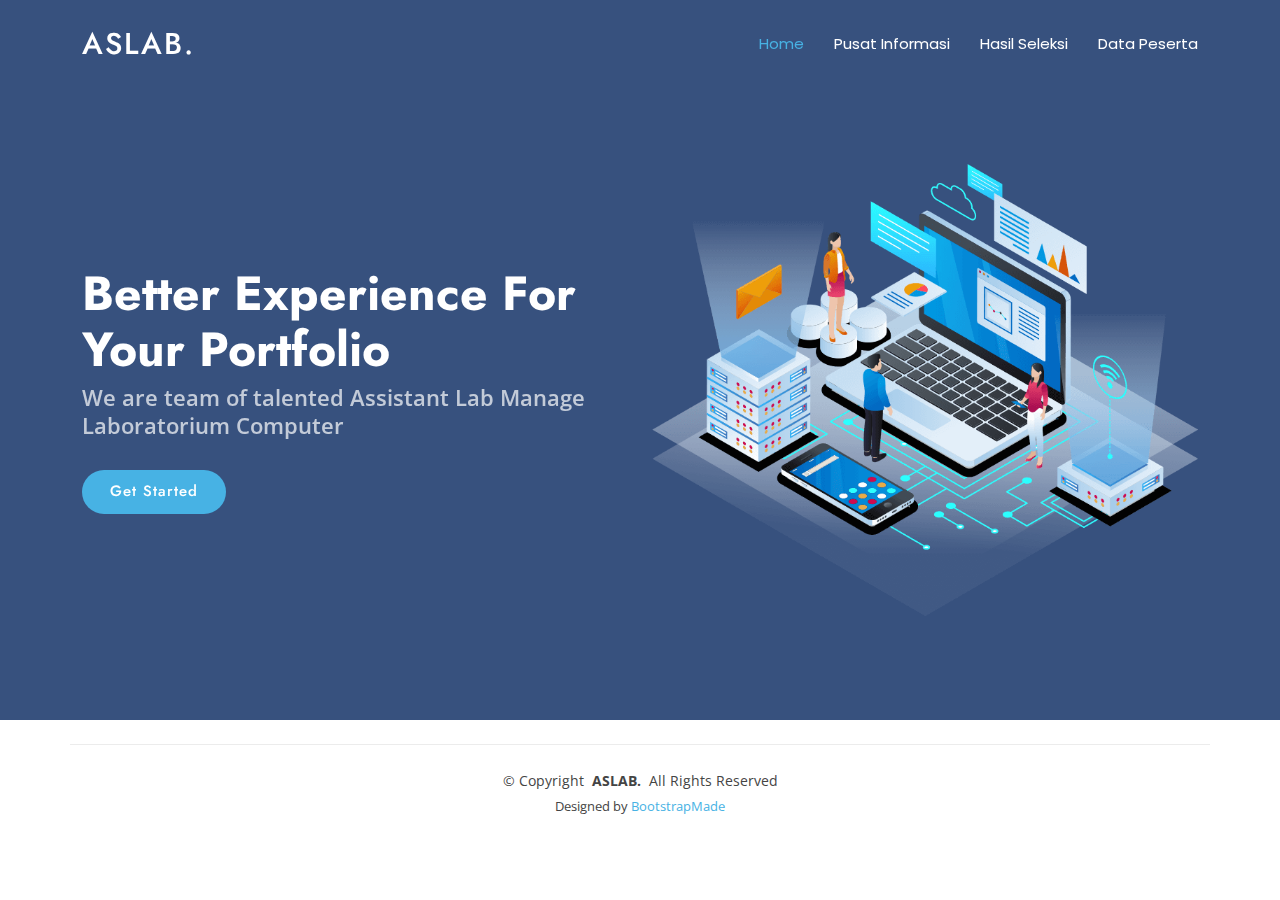
<file: index.html>
<!DOCTYPE html>
<html lang="en">

<head>
  <meta charset="utf-8">
  <meta content="width=device-width, initial-scale=1.0" name="viewport">
  <title>Home</title>
  <meta name="description" content="">
  <meta name="keywords" content="">

  <!-- Favicons -->
  <link href="assets/img/favicon.png" rel="icon">
  <link href="assets/img/apple-touch-icon.png" rel="apple-touch-icon">

  <!-- Fonts -->
  <link href="https://fonts.googleapis.com" rel="preconnect">
  <link href="https://fonts.gstatic.com" rel="preconnect" crossorigin>
  <link href="https://fonts.googleapis.com/css2?family=Open+Sans:ital,wght@0,300;0,400;0,500;0,600;0,700;0,800;1,300;1,400;1,500;1,600;1,700;1,800&family=Poppins:ital,wght@0,100;0,200;0,300;0,400;0,500;0,600;0,700;0,800;0,900;1,100;1,200;1,300;1,400;1,500;1,600;1,700;1,800;1,900&family=Jost:ital,wght@0,100;0,200;0,300;0,400;0,500;0,600;0,700;0,800;0,900;1,100;1,200;1,300;1,400;1,500;1,600;1,700;1,800;1,900&display=swap" rel="stylesheet">

  <!-- Vendor CSS Files -->
  <link href="assets/vendor/bootstrap/css/bootstrap.min.css" rel="stylesheet">
  <link href="assets/vendor/bootstrap-icons/bootstrap-icons.css" rel="stylesheet">
  <link href="assets/vendor/aos/aos.css" rel="stylesheet">
  <link href="assets/vendor/glightbox/css/glightbox.min.css" rel="stylesheet">
  <link href="assets/vendor/swiper/swiper-bundle.min.css" rel="stylesheet">

  <!-- Main CSS File -->
  <link href="assets/css/main.css" rel="stylesheet">

  <!-- =======================================================
  * Template Name: Arsha
  * Template URL: https://bootstrapmade.com/arsha-free-bootstrap-html-template-corporate/
  * Updated: Feb 22 2025 with Bootstrap v5.3.3
  * Author: BootstrapMade.com
  * License: https://bootstrapmade.com/license/
  ======================================================== -->
</head>

<body class="index-page">

  <header id="header" class="header d-flex align-items-center fixed-top">
    <div class="container-fluid container-xl position-relative d-flex align-items-center">

      <a href="index.html" class="logo d-flex align-items-center me-auto">
        <!-- Uncomment the line below if you also wish to use an image logo -->
        <!-- <img src="assets/img/logo.webp" alt=""> -->
        <h1 class="sitename">ASLAB.</h1>
      </a>

      <nav id="navmenu" class="navmenu">
        <ul>
          <li><a href="index.html" class="active">Home</a></li>
          <li><a href="pusat-informasi.html">Pusat Informasi</a></li>
          <li><a href="ranking.html">Hasil Seleksi</a></li>
          <li><a href="data.html">Data Peserta</a></li>

        </ul>
        <i class="mobile-nav-toggle d-xl-none bi bi-list"></i>
      </nav>

    </div>
  </header>

  <main class="main">

    <!-- Hero Section -->
    <section id="hero" class="hero section dark-background">

      <div class="container">
        <div class="row gy-4">
          <div class="col-lg-6 order-2 order-lg-1 d-flex flex-column justify-content-center" data-aos="zoom-out">
            <h1>Better Experience For Your Portfolio</h1>
            <p>We are team of talented Assistant Lab Manage Laboratorium Computer</p>
            <div class="d-flex">
              <a href="pusat-informasi.html" class="btn-get-started">Get Started</a>
              <a href="https://www.youtube.com/watch?v=Y7f98aduVJ8" class="glightbox btn-watch-video d-flex align-items-center"></a>
            </div>
          </div>
          <div class="col-lg-6 order-1 order-lg-2 hero-img" data-aos="zoom-out" data-aos-delay="200">
            <img src="assets/img/hero-img.png" class="img-fluid animated" alt="">
          </div>
        </div>
      </div>

    </section><!-- /Hero Section -->

    </section><!-- /Clients Section -->



          <div class="swiper-pagination"></div>
        </div>

      </div>
    </main>

  <footer id="footer" class="footer">

    <div class="container copyright text-center mt-4">
      <p>© <span>Copyright</span> <strong class="px-1 sitename">ASLAB.</strong> <span>All Rights Reserved</span></p>
      <div class="credits">
        <!-- All the links in the footer should remain intact. -->
        <!-- You can delete the links only if you've purchased the pro version. -->
        <!-- Licensing information: https://bootstrapmade.com/license/ -->
        <!-- Purchase the pro version with working PHP/AJAX contact form: [buy-url] -->
        Designed by <a href="https://bootstrapmade.com/">BootstrapMade</a>
      </div>
    </div>

  </footer>

  <!-- Scroll Top -->
  <a href="#" id="scroll-top" class="scroll-top d-flex align-items-center justify-content-center"><i class="bi bi-arrow-up-short"></i></a>

  <!-- Preloader -->
  <div id="preloader"></div>

  <!-- Vendor JS Files -->
  <script src="assets/vendor/bootstrap/js/bootstrap.bundle.min.js"></script>
  <script src="assets/vendor/php-email-form/validate.js"></script>
  <script src="assets/vendor/aos/aos.js"></script>
  <script src="assets/vendor/glightbox/js/glightbox.min.js"></script>
  <script src="assets/vendor/swiper/swiper-bundle.min.js"></script>
  <script src="assets/vendor/waypoints/noframework.waypoints.js"></script>
  <script src="assets/vendor/imagesloaded/imagesloaded.pkgd.min.js"></script>
  <script src="assets/vendor/isotope-layout/isotope.pkgd.min.js"></script>

  <!-- Main JS File -->
  <script src="assets/js/main.js"></script>

</body>

</html>
</file>
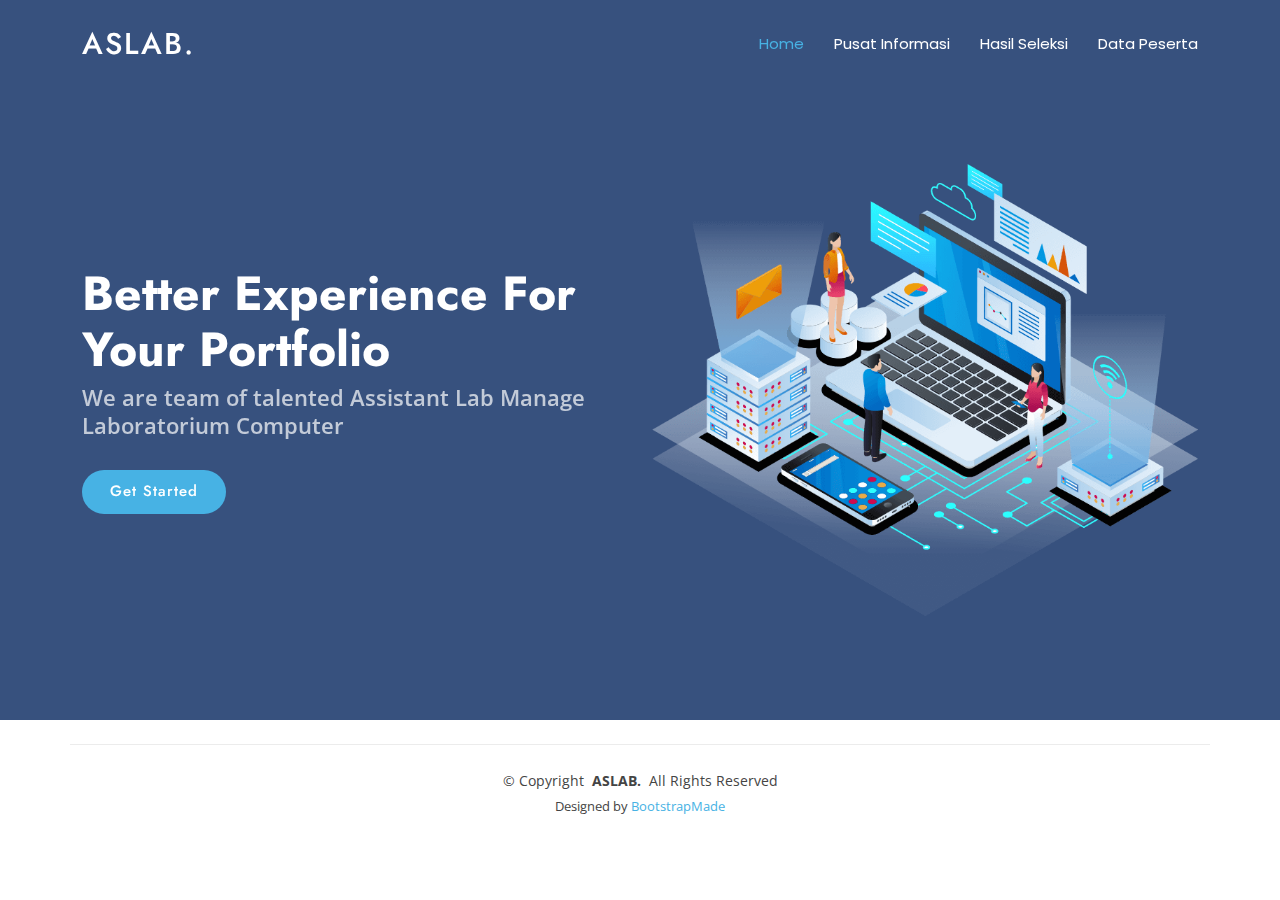
<file: landing-page.html>
<!DOCTYPE html>
<html lang="en">

<head>
  <meta charset="utf-8">
  <meta content="width=device-width, initial-scale=1.0" name="viewport">
  <title>rekrutmen-aslab</title>
  <meta name="description" content="">
  <meta name="keywords" content="">

  <!-- Favicons -->
  <link href="assets/img/favicon.png" rel="icon">
  <link href="assets/img/apple-touch-icon.png" rel="apple-touch-icon">

  <!-- Fonts -->
  <link href="https://fonts.googleapis.com" rel="preconnect">
  <link href="https://fonts.gstatic.com" rel="preconnect" crossorigin>
  <link href="https://fonts.googleapis.com/css2?family=Open+Sans:ital,wght@0,300;0,400;0,500;0,600;0,700;0,800;1,300;1,400;1,500;1,600;1,700;1,800&family=Poppins:ital,wght@0,100;0,200;0,300;0,400;0,500;0,600;0,700;0,800;0,900;1,100;1,200;1,300;1,400;1,500;1,600;1,700;1,800;1,900&family=Jost:ital,wght@0,100;0,200;0,300;0,400;0,500;0,600;0,700;0,800;0,900;1,100;1,200;1,300;1,400;1,500;1,600;1,700;1,800;1,900&display=swap" rel="stylesheet">

  <!-- Vendor CSS Files -->
  <link href="assets/vendor/bootstrap/css/bootstrap.min.css" rel="stylesheet">
  <link href="assets/vendor/bootstrap-icons/bootstrap-icons.css" rel="stylesheet">
  <link href="assets/vendor/aos/aos.css" rel="stylesheet">
  <link href="assets/vendor/glightbox/css/glightbox.min.css" rel="stylesheet">
  <link href="assets/vendor/swiper/swiper-bundle.min.css" rel="stylesheet">

  <!-- Main CSS File -->
  <link href="assets/css/main.css" rel="stylesheet">

  <!-- =======================================================
  * Template Name: Arsha
  * Template URL: https://bootstrapmade.com/arsha-free-bootstrap-html-template-corporate/
  * Updated: Feb 22 2025 with Bootstrap v5.3.3
  * Author: BootstrapMade.com
  * License: https://bootstrapmade.com/license/
  ======================================================== -->
</head>

<body class="index-page">

  <header id="header" class="header d-flex align-items-center fixed-top">
    <div class="container-fluid container-xl position-relative d-flex align-items-center">

      <a href="index.html" class="logo d-flex align-items-center me-auto">
        <!-- Uncomment the line below if you also wish to use an image logo -->
        <!-- <img src="assets/img/logo.webp" alt=""> -->
        <h1 class="sitename">ASLAB.</h1>
      </a>

      <nav id="navmenu" class="navmenu">
        <ul>
          <li><a href="#hero" class="active">Home</a></li>
          <li><a href="pusat-informasi.html">Pusat Informasi</a></li>
          <li><a href="ranking.html">Hasil Seleksi</a></li>
          <li><a href="data.html">Data Peserta</a></li>

        </ul>
        <i class="mobile-nav-toggle d-xl-none bi bi-list"></i>
      </nav>

    </div>
  </header>

  <main class="main">

    <!-- Hero Section -->
    <section id="hero" class="hero section dark-background">

      <div class="container">
        <div class="row gy-4">
          <div class="col-lg-6 order-2 order-lg-1 d-flex flex-column justify-content-center" data-aos="zoom-out">
            <h1>Better Experience For Your Portfolio</h1>
            <p>We are team of talented Assistant Lab Manage Laboratorium Computer</p>
            <div class="d-flex">
              <a href="pusat-informasi.html" class="btn-get-started">Get Started</a>
              <a href="https://www.youtube.com/watch?v=Y7f98aduVJ8" class="glightbox btn-watch-video d-flex align-items-center"></a>
            </div>
          </div>
          <div class="col-lg-6 order-1 order-lg-2 hero-img" data-aos="zoom-out" data-aos-delay="200">
            <img src="assets/img/hero-img.png" class="img-fluid animated" alt="">
          </div>
        </div>
      </div>

    </section><!-- /Hero Section -->

    </section><!-- /Clients Section -->



          <div class="swiper-pagination"></div>
        </div>

      </div>
    </main>

  <footer id="footer" class="footer">

    <div class="container copyright text-center mt-4">
      <p>© <span>Copyright</span> <strong class="px-1 sitename">ASLAB.</strong> <span>All Rights Reserved</span></p>
      <div class="credits">
        <!-- All the links in the footer should remain intact. -->
        <!-- You can delete the links only if you've purchased the pro version. -->
        <!-- Licensing information: https://bootstrapmade.com/license/ -->
        <!-- Purchase the pro version with working PHP/AJAX contact form: [buy-url] -->
        Designed by <a href="https://bootstrapmade.com/">BootstrapMade</a>
      </div>
    </div>

  </footer>

  <!-- Scroll Top -->
  <a href="#" id="scroll-top" class="scroll-top d-flex align-items-center justify-content-center"><i class="bi bi-arrow-up-short"></i></a>

  <!-- Preloader -->
  <div id="preloader"></div>

  <!-- Vendor JS Files -->
  <script src="assets/vendor/bootstrap/js/bootstrap.bundle.min.js"></script>
  <script src="assets/vendor/php-email-form/validate.js"></script>
  <script src="assets/vendor/aos/aos.js"></script>
  <script src="assets/vendor/glightbox/js/glightbox.min.js"></script>
  <script src="assets/vendor/swiper/swiper-bundle.min.js"></script>
  <script src="assets/vendor/waypoints/noframework.waypoints.js"></script>
  <script src="assets/vendor/imagesloaded/imagesloaded.pkgd.min.js"></script>
  <script src="assets/vendor/isotope-layout/isotope.pkgd.min.js"></script>

  <!-- Main JS File -->
  <script src="assets/js/main.js"></script>

</body>

</html>
</file>
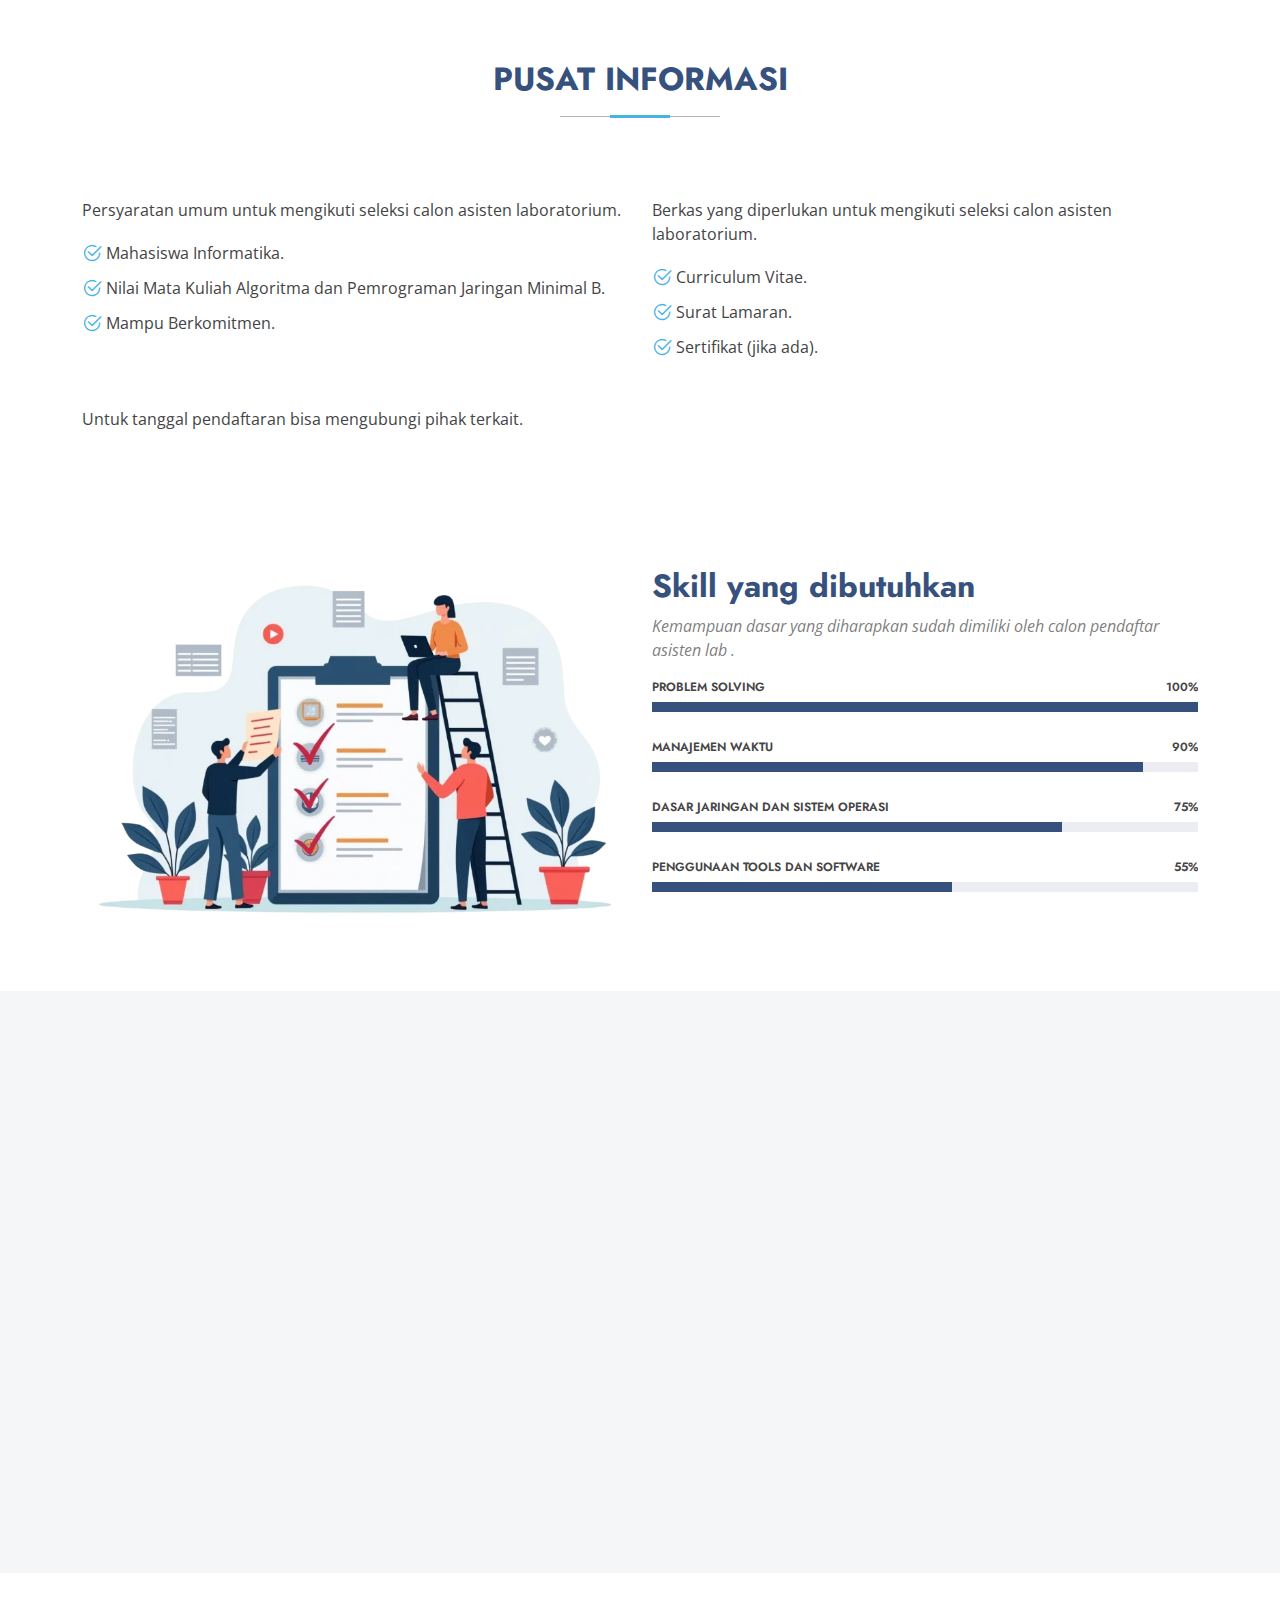
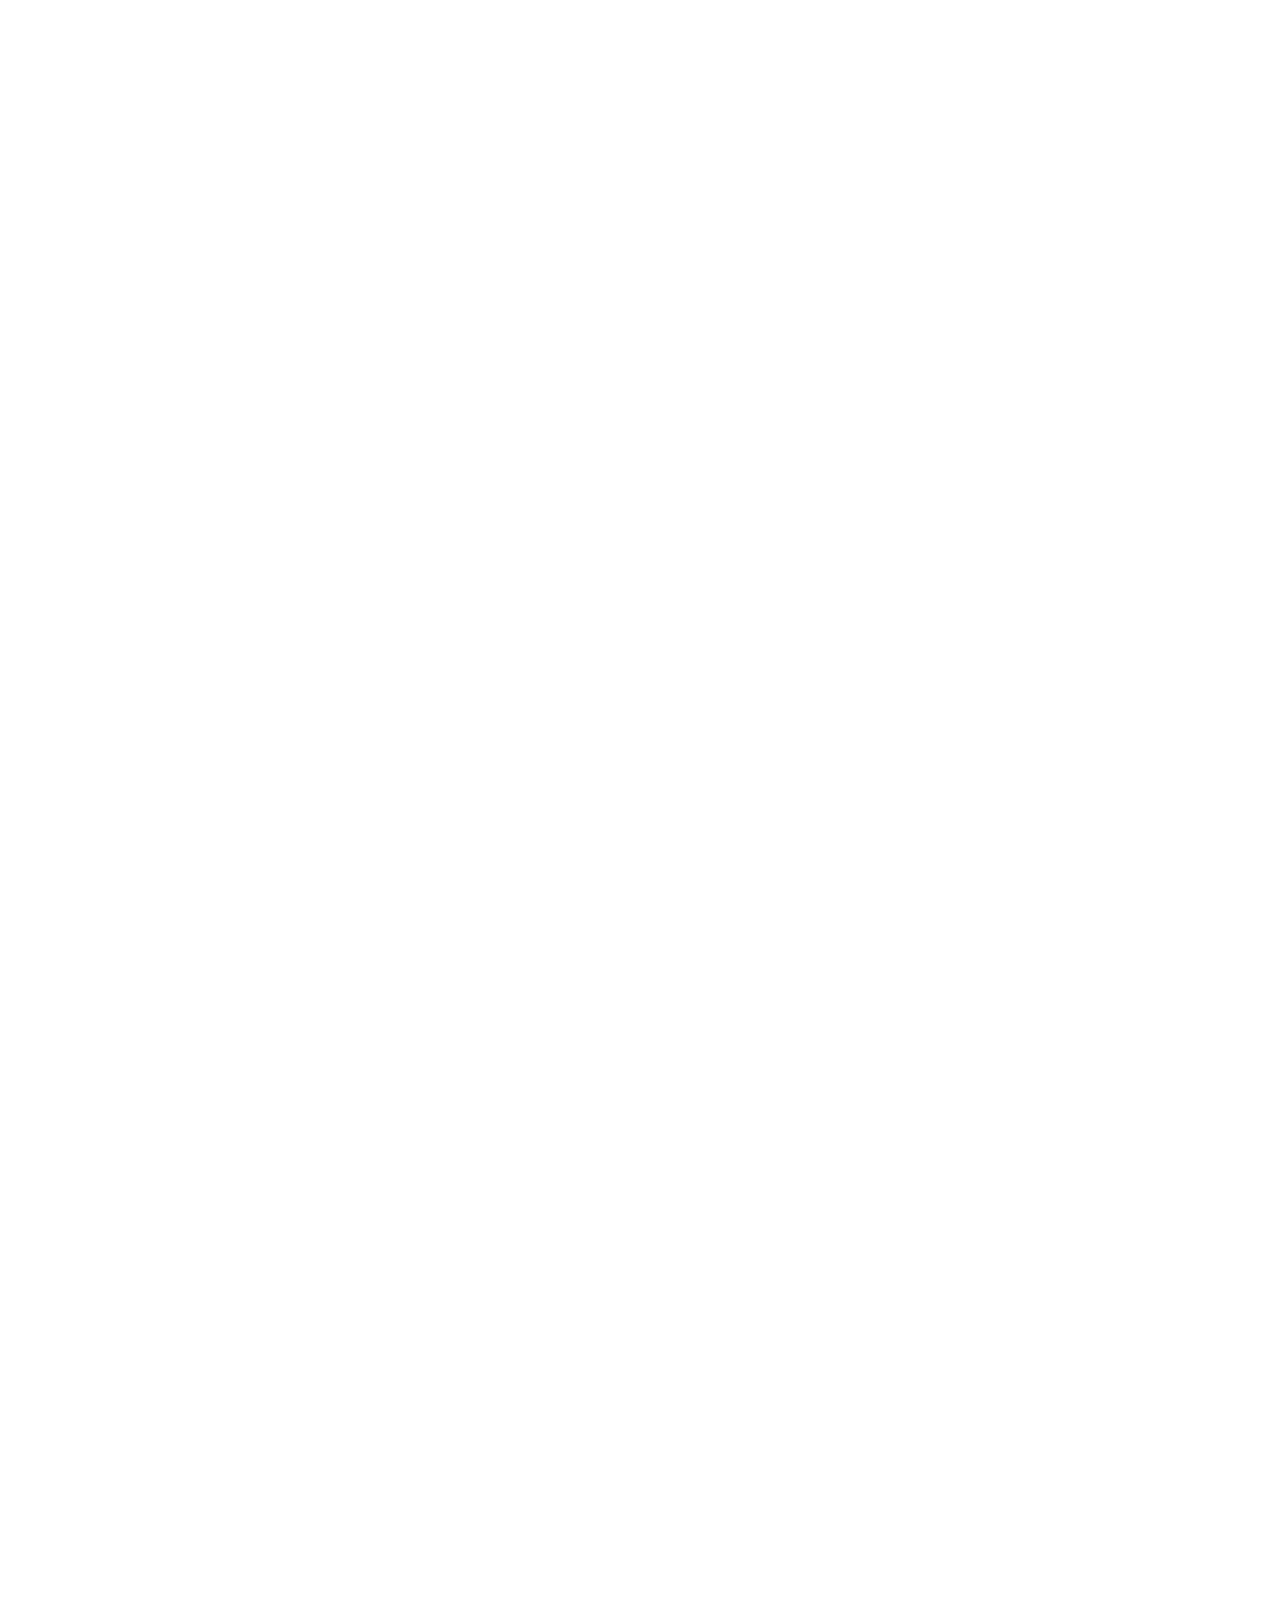
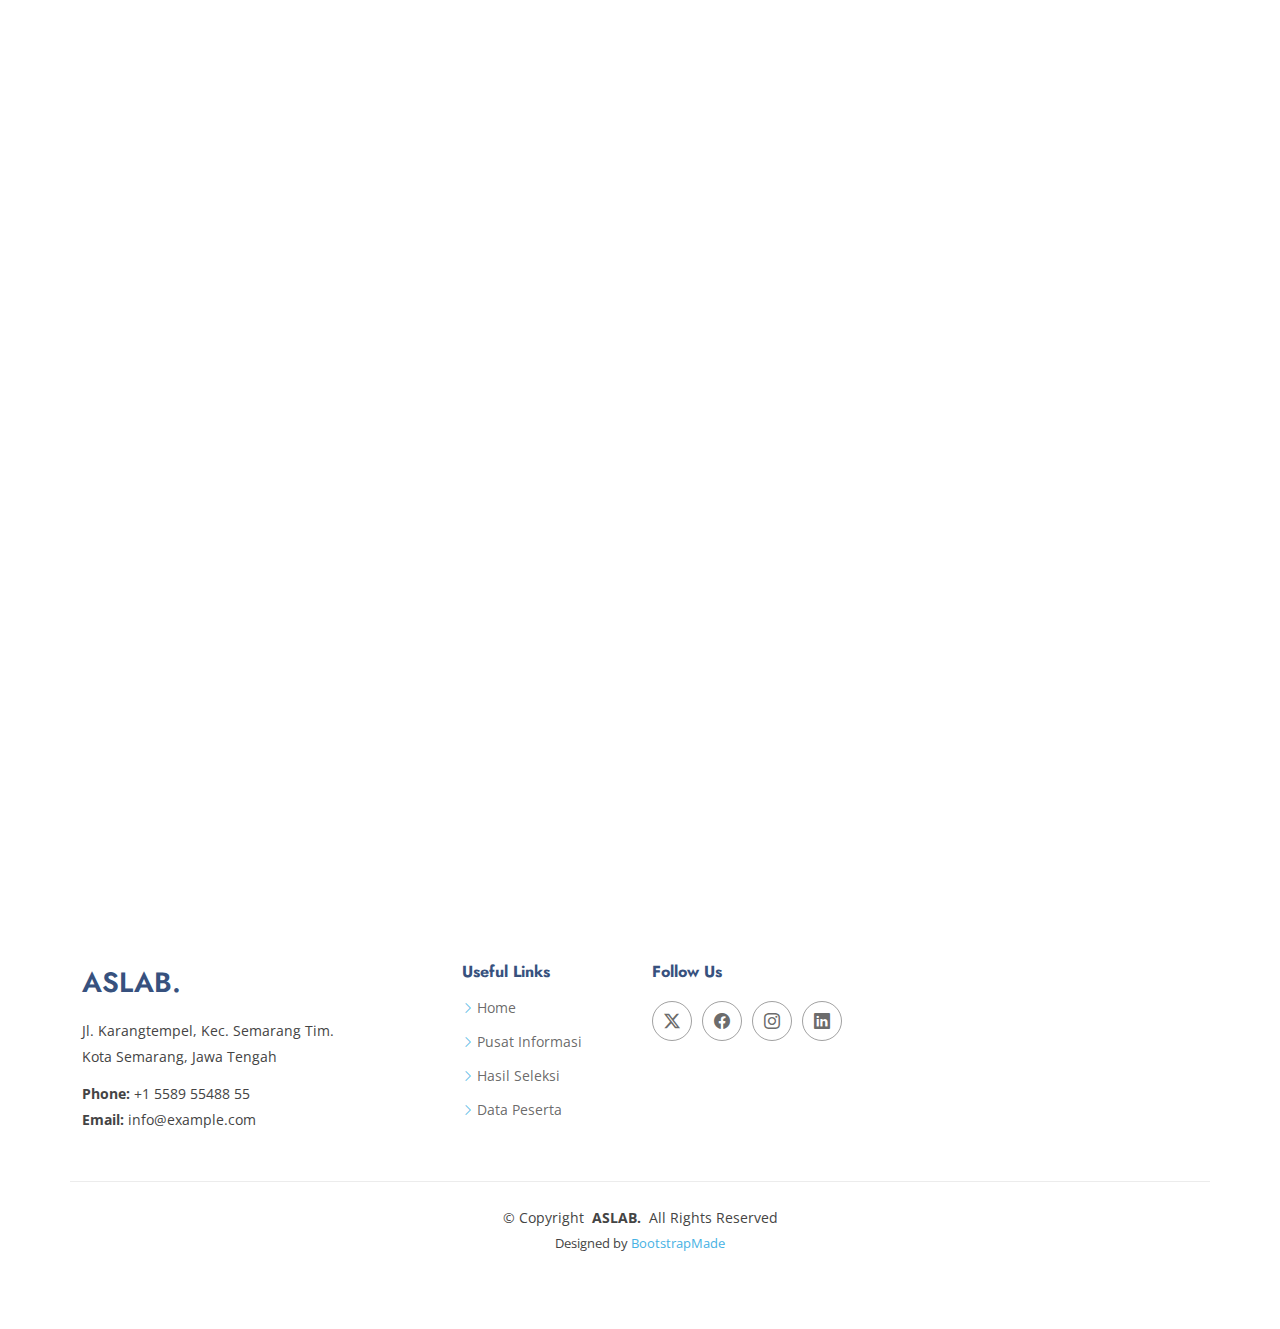
<file: pusat-informasi.html>
<!DOCTYPE html>
<html lang="en">

<head>
  <meta charset="utf-8">
  <meta content="width=device-width, initial-scale=1.0" name="viewport">
  <title>pusat-informasi-rekrutmen-aslab</title>
  <meta name="description" content="">
  <meta name="keywords" content="">

  <!-- Favicons -->
  <link href="assets/img/favicon.png" rel="icon">
  <link href="assets/img/apple-touch-icon.png" rel="apple-touch-icon">

  <!-- Fonts -->
  <link href="https://fonts.googleapis.com" rel="preconnect">
  <link href="https://fonts.gstatic.com" rel="preconnect" crossorigin>
  <link href="https://fonts.googleapis.com/css2?family=Open+Sans:ital,wght@0,300;0,400;0,500;0,600;0,700;0,800;1,300;1,400;1,500;1,600;1,700;1,800&family=Poppins:ital,wght@0,100;0,200;0,300;0,400;0,500;0,600;0,700;0,800;0,900;1,100;1,200;1,300;1,400;1,500;1,600;1,700;1,800;1,900&family=Jost:ital,wght@0,100;0,200;0,300;0,400;0,500;0,600;0,700;0,800;0,900;1,100;1,200;1,300;1,400;1,500;1,600;1,700;1,800;1,900&display=swap" rel="stylesheet">

  <!-- Vendor CSS Files -->
  <link href="assets/vendor/bootstrap/css/bootstrap.min.css" rel="stylesheet">
  <link href="assets/vendor/bootstrap-icons/bootstrap-icons.css" rel="stylesheet">
  <link href="assets/vendor/aos/aos.css" rel="stylesheet">
  <link href="assets/vendor/glightbox/css/glightbox.min.css" rel="stylesheet">
  <link href="assets/vendor/swiper/swiper-bundle.min.css" rel="stylesheet">

  <!-- Main CSS File -->
  <link href="assets/css/main.css" rel="stylesheet">

  <!-- =======================================================
  * Template Name: Arsha
  * Template URL: https://bootstrapmade.com/arsha-free-bootstrap-html-template-corporate/
  * Updated: Feb 22 2025 with Bootstrap v5.3.3
  * Author: BootstrapMade.com
  * License: https://bootstrapmade.com/license/
  ======================================================== -->
</head>

<body class="index-page">

  <header id="header" class="header d-flex align-items-center fixed-top">
    <div class="container-fluid container-xl position-relative d-flex align-items-center">

      <a href="index.html" class="logo d-flex align-items-center me-auto">
        <!-- Uncomment the line below if you also wish to use an image logo -->
        <!-- <img src="assets/img/logo.webp" alt=""> -->
        <h1 class="sitename">ASLAB.</h1>
      </a>

      <nav id="navmenu" class="navmenu">
        <ul>
          <li><a href="landing-page.html">Home</a></li>
          <li><a href="pusat-informasi.html">Pusat Informasi</a></li>
          <li><a href="ranking.html">Hasil Seleksi</a></li>
          <li><a href="data.html">Data Peserta</a></li>

        </ul>
        <i class="mobile-nav-toggle d-xl-none bi bi-list"></i>
      </nav>

    </div>
  </header>

  <main class="main">


    </section><!-- /Clients Section -->

    <!-- About Section -->
    <section id="about" class="about section">

      <!-- Section Title -->
      <div class="container section-title" data-aos="fade-up">
        <h2>Pusat Informasi</h2>
      </div><!-- End Section Title -->

      <div class="container">

        <div class="row gy-4">

          <div class="col-lg-6 content" data-aos="fade-up" data-aos-delay="100">
            <p>
              Persyaratan umum untuk mengikuti seleksi calon asisten laboratorium.
            </p>
            <ul>
              <li><i class="bi bi-check2-circle"></i> <span>Mahasiswa Informatika.</span></li>
              <li><i class="bi bi-check2-circle"></i> <span>Nilai Mata Kuliah Algoritma dan Pemrograman Jaringan Minimal B.</span></li>
              <li><i class="bi bi-check2-circle"></i> <span>Mampu Berkomitmen.</span></li>
            </ul>
          </div>


           <div class="col-lg-6 content" data-aos="fade-up" data-aos-delay="100">
            <p>
              Berkas yang diperlukan untuk mengikuti seleksi calon asisten laboratorium.
            </p>
            <ul>
              <li><i class="bi bi-check2-circle"></i> <span>Curriculum Vitae.</span></li>
              <li><i class="bi bi-check2-circle"></i> <span>Surat Lamaran.</span></li>
              <li><i class="bi bi-check2-circle"></i> <span>Sertifikat (jika ada).</span></li>
            </ul>
          </div>

          <div class="col-lg-6" data-aos="fade-up" data-aos-delay="200">
            <p>Untuk tanggal pendaftaran bisa mengubungi pihak terkait. </p>
          </div>
        </div>

      </div>

    </section><!-- /About Section -->


    <!-- Skills Section -->
    <section id="skills" class="skills section">

      <div class="container" data-aos="fade-up" data-aos-delay="100">

        <div class="row">

          <div class="col-lg-6 d-flex align-items-center">
            <img src="assets/img/illustration/illustration-10.webp" class="img-fluid" alt="">
          </div>

          <div class="col-lg-6 pt-4 pt-lg-0 content">

            <h3>Skill yang dibutuhkan</h3>
            <p class="fst-italic">
              Kemampuan dasar yang diharapkan sudah dimiliki oleh calon pendaftar asisten lab .
            </p>

            <div class="skills-content skills-animation">

              <div class="progress">
                <span class="skill"><span>Problem Solving</span> <i class="val">100%</i></span>
                <div class="progress-bar-wrap">
                  <div class="progress-bar" role="progressbar" aria-valuenow="100" aria-valuemin="0" aria-valuemax="100"></div>
                </div>
              </div><!-- End Skills Item -->

              <div class="progress">
                <span class="skill"><span>Manajemen Waktu</span> <i class="val">90%</i></span>
                <div class="progress-bar-wrap">
                  <div class="progress-bar" role="progressbar" aria-valuenow="90" aria-valuemin="0" aria-valuemax="100"></div>
                </div>
              </div><!-- End Skills Item -->

              <div class="progress">
                <span class="skill"><span>Dasar Jaringan dan Sistem Operasi</span> <i class="val">75%</i></span>
                <div class="progress-bar-wrap">
                  <div class="progress-bar" role="progressbar" aria-valuenow="75" aria-valuemin="0" aria-valuemax="100"></div>
                </div>
              </div><!-- End Skills Item -->

              <div class="progress">
                <span class="skill"><span>Penggunaan Tools dan Software</span> <i class="val">55%</i></span>
                <div class="progress-bar-wrap">
                  <div class="progress-bar" role="progressbar" aria-valuenow="55" aria-valuemin="0" aria-valuemax="100"></div>
                </div>
              </div><!-- End Skills Item -->

            </div>

          </div>
        </div>

      </div>

    </section><!-- /Skills Section -->

    <!-- Services Section -->
    <section id="services" class="services section light-background">

      <!-- Section Title -->
      <div class="container section-title" data-aos="fade-up">
        <h2>Benefit</h2>
        <p>Keuntungan Menjadi Asisten Lab</p>
      </div><!-- End Section Title -->

      <div class="container">

        <div class="row gy-4">

          <div class="col-xl-3 col-md-6 d-flex" data-aos="fade-up" data-aos-delay="100">
            <div class="service-item position-relative">
              <div class="icon"><i class="bi bi-activity icon"></i></div>
              <h4><a href="" class="stretched-link">Sertifikat</a></h4>
              <p>Sebagai Aslab mempunyai hak untuk mendapatkan sertifikat dalam rentang waktu yang sudah dijalani.</p>
            </div>
          </div><!-- End Service Item -->

          <div class="col-xl-3 col-md-6 d-flex" data-aos="fade-up" data-aos-delay="200">
            <div class="service-item position-relative">
              <div class="icon"><i class="bi bi-bounding-box-circles icon"></i></div>
              <h4><a href="" class="stretched-link">Portofolio</a></h4>
              <p>Mengembangkan portofolio akademik dan nilai tambah di CV.</p>
            </div>
          </div><!-- End Service Item -->

          <div class="col-xl-3 col-md-6 d-flex" data-aos="fade-up" data-aos-delay="300">
            <div class="service-item position-relative">
              <div class="icon"><i class="bi bi-calendar4-week icon"></i></div>
              <h4><a href="" class="stretched-link">Soft Skill</a></h4>
              <p>Menambah soft skill seperti teamwork, komunikasi dan tanggung jawab.</p>
            </div>
          </div><!-- End Service Item -->

          <div class="col-xl-3 col-md-6 d-flex" data-aos="fade-up" data-aos-delay="400">
            <div class="service-item position-relative">
              <div class="icon"><i class="bi bi-broadcast icon"></i></div>
              <h4><a href="" class="stretched-link">Relasi</a></h4>
              <p>Mendapatkan privilege tersendiri serta relasi dikalangan mahasiswa maupun dosen.</p>
            </div>
          </div><!-- End Service Item -->

        </div>

      </div>

    </section><!-- /Services Section -->

    <!-- Work Process Section -->
    <section id="work-process" class="work-process section">

      <!-- Section Title -->
      <div class="container section-title" data-aos="fade-up">
        <h2>Job Desk</h2>
        <p>Selama menjadi asisten lab ada job desk yang harus dipahami calon pendaftar asisten lab sebelum memutuskan, diharapkan bahwa calon pendaftar dapat mengisi posisi yang sesuai dengan kemampuan dan job desknya</p>
      </div><!-- End Section Title -->

      <div class="container" data-aos="fade-up" data-aos-delay="100">

        <div class="row gy-5">

          <div class="col-lg-4" data-aos="fade-up" data-aos-delay="200">
            <div class="steps-item">
              <div class="steps-image">
                <img src="assets/img/steps/steps-1.webp" alt="Step 1" class="img-fluid" loading="lazy">
              </div>
              <div class="steps-content">
                <div class="steps-number">01</div>
                <h3>Asisten Logistik &amp; Inventaris</h3>
                <p>Bertanggung jawab terhadap pengelolaan peralatan dan bahan di laboratorium.</p>
                <div class="steps-features">
                  <div class="feature-item">
                    <i class="bi bi-check-circle"></i>
                    <span>Pengelolaan Peralatan</span>
                  </div>
                  <div class="feature-item">
                    <i class="bi bi-check-circle"></i>
                    <span>Pemeliharaan Alat</span>
                  </div>
                  <div class="feature-item">
                    <i class="bi bi-check-circle"></i>
                    <span>Peminjaman Tempat</span>
                  </div>
                </div>
              </div>
            </div><!-- End Steps Item -->
          </div>

          <div class="col-lg-4" data-aos="fade-up" data-aos-delay="300">
            <div class="steps-item">
              <div class="steps-image">
                <img src="assets/img/steps/steps-2.webp" alt="Step 2" class="img-fluid" loading="lazy">
              </div>
              <div class="steps-content">
                <div class="steps-number">02</div>
                <h3>Design &amp; Asisten IT &amp; Peralatan Elektronik</h3>
                <p>Mengelola perangkat elektronik dan sistem teknologi yang digunakan di laboratorium.</p>
                <div class="steps-features">
                  <div class="feature-item">
                    <i class="bi bi-check-circle"></i>
                    <span>Mengelola komputer</span>
                  </div>
                  <div class="feature-item">
                    <i class="bi bi-check-circle"></i>
                    <span>Pemeliharaan Internet dan jaringan</span>
                  </div>
                  <div class="feature-item">
                    <i class="bi bi-check-circle"></i>
                    <span>Pemeliharaan Software</span>
                  </div>
                </div>
              </div>
            </div><!-- End Steps Item -->
          </div>

          <div class="col-lg-4" data-aos="fade-up" data-aos-delay="400">
            <div class="steps-item">
              <div class="steps-image">
                <img src="assets/img/steps/steps-3.webp" alt="Step 3" class="img-fluid" loading="lazy">
              </div>
              <div class="steps-content">
                <div class="steps-number">03</div>
                <h3>Asisten Desain</h3>
                <p>Bertanggung jawab dalam merancang dan membuat materi visual.</p>
                <div class="steps-features">
                  <div class="feature-item">
                    <i class="bi bi-check-circle"></i>
                    <span>Membuat Poster</span>
                  </div>
                  <div class="feature-item">
                    <i class="bi bi-check-circle"></i>
                    <span>Membuat dan merancang layout untuk publikasi kegiatan laboratorium</span>
                  </div>
                  <div class="feature-item">
                    <i class="bi bi-check-circle"></i>
                    <span>Membuat dan merancang panduan praktikum dan laboratorium</span>
                  </div>
                </div>
              </div>
            </div><!-- End Steps Item -->
          </div>

        </div>

      </div>

    </section><!-- /Work Process Section -->


    <!-- Team Section -->
    <section id="team" class="team section">

      <!-- Section Title -->
      <div class="container section-title" data-aos="fade-up">
        <h2>Team</h2>
        <p>Dalam kegiatan rekrutmen calon Asisten Laboratorium tahun ini dihandle oleh 4 orang tim rekrutmen.</p>
      </div><!-- End Section Title -->

      <div class="container">

        <div class="row gy-4">

          <div class="col-lg-6" data-aos="fade-up" data-aos-delay="100">
            <div class="team-member d-flex align-items-start">
              <div class="pic"><img src="assets/img/person/chibi1.jpg" class="img-fluid" alt=""></div>
              <div class="member-info">
                <h4>Siti Nurfadilah</h4>
                <span>Tim Rekrutmen 1</span>
                <p>NPM: 23670038</p>
                <div class="social">
                  <a href=""><i class="bi bi-twitter-x"></i></a>
                  <a href=""><i class="bi bi-facebook"></i></a>
                  <a href=""><i class="bi bi-instagram"></i></a>
                  <a href=""> <i class="bi bi-linkedin"></i> </a>
                </div>
              </div>
            </div>
          </div><!-- End Team Member -->

          <div class="col-lg-6" data-aos="fade-up" data-aos-delay="200">
            <div class="team-member d-flex align-items-start">
              <div class="pic"><img src="assets/img/person/chibi2.jpg" class="img-fluid" alt=""></div>
              <div class="member-info">
                <h4>Ifta Dila Salsabila</h4>
                <span>Tim Rekrutmen 2</span>
                <p>NPM: 23670047</p>
                <div class="social">
                  <a href=""><i class="bi bi-twitter-x"></i></a>
                  <a href=""><i class="bi bi-facebook"></i></a>
                  <a href=""><i class="bi bi-instagram"></i></a>
                  <a href=""> <i class="bi bi-linkedin"></i> </a>
                </div>
              </div>
            </div>
          </div><!-- End Team Member -->

          <div class="col-lg-6" data-aos="fade-up" data-aos-delay="300">
            <div class="team-member d-flex align-items-start">
              <div class="pic"><img src="assets/img/person/chibi3.jpg" class="img-fluid" alt=""></div>
              <div class="member-info">
                <h4>Laily Ratna Agustina</h4>
                <span>Tim Rekrutmen 3</span>
                <p>NPM: 23670051</p>
                <div class="social">
                  <a href=""><i class="bi bi-twitter-x"></i></a>
                  <a href=""><i class="bi bi-facebook"></i></a>
                  <a href=""><i class="bi bi-instagram"></i></a>
                  <a href=""> <i class="bi bi-linkedin"></i> </a>
                </div>
              </div>
            </div>
          </div><!-- End Team Member -->

          <div class="col-lg-6" data-aos="fade-up" data-aos-delay="400">
            <div class="team-member d-flex align-items-start">
              <div class="pic"><img src="assets/img/person/chibi4.jpg" class="img-fluid" alt=""></div>
              <div class="member-info">
                <h4>Dian Puspitasari</h4>
                <span>Tim Rekrutmen 4</span>
                <p>NPM: 23670171</p>
                <div class="social">
                  <a href=""><i class="bi bi-twitter-x"></i></a>
                  <a href=""><i class="bi bi-facebook"></i></a>
                  <a href=""><i class="bi bi-instagram"></i></a>
                  <a href=""> <i class="bi bi-linkedin"></i> </a>
                </div>
              </div>
            </div>
          </div><!-- End Team Member -->

        </div>

      </div>

    </section><!-- /Team Section -->








          <div class="swiper-pagination"></div>
        </div>

      </div>

    </section><!-- /Testimonials Section -->

    <!-- Contact Section -->
    <section id="contact" class="contact section">

      <!-- Section Title -->
      <div class="container section-title" data-aos="fade-up">
        <h2>Contact</h2>
        <p>Untuk informasi lebih lanjut hubungi kontak dibawah ini.</p>
      </div><!-- End Section Title -->

      <div class="container" data-aos="fade-up" data-aos-delay="100">

        <div class="row gy-4">

          <div class="col-lg-5">

            <div class="info-wrap">
              <div class="info-item d-flex" data-aos="fade-up" data-aos-delay="200">
                <i class="bi bi-geo-alt flex-shrink-0"></i>
                <div>
                  <h3>Address</h3>
                  <p>Jl. Karangtempel, Kec. Semarang Tim., Kota Semarang, Jawa Tengah</p>
                </div>
              </div><!-- End Info Item -->

              <div class="info-item d-flex" data-aos="fade-up" data-aos-delay="300">
                <i class="bi bi-telephone flex-shrink-0"></i>
                <div>
                  <h3>Call Us</h3>
                  <p>+1 5589 55488 55</p>
                </div>
              </div><!-- End Info Item -->

              <div class="info-item d-flex" data-aos="fade-up" data-aos-delay="400">
                <i class="bi bi-envelope flex-shrink-0"></i>
                <div>
                  <h3>Email Us</h3>
                  <p>info@example.com</p>
                </div>
              </div><!-- End Info Item -->

              <iframe src="https://www.google.com/maps/embed?pb=!1m18!1m12!1m3!1d3960.179406681764!2d110.4357852!3d-6.988137300000001!2m3!1f0!2f0!3f0!3m2!1i1024!2i768!4f13.1!3m3!1m2!1s0x2e708dc37f763823%3A0x2145dfc3316f2b1e!2sGedung%20Utama%20(GU)%20UPGRIS%20Kampus%201!5e0!3m2!1sen!2sid!4v1748419343734!5m2!1sen!2sid" width="100%" height="270px" style="border:0;" allowfullscreen="" loading="lazy" referrerpolicy="no-referrer-when-downgrade"></iframe>
            </div>
          </div>

          <div class="col-lg-7">
            <form action="forms/contact.php" method="post" class="php-email-form" data-aos="fade-up" data-aos-delay="200">
              <div class="row gy-4">

                <div class="col-md-6">
                  <label for="name-field" class="pb-2">Your Name</label>
                  <input type="text" name="name" id="name-field" class="form-control" required="">
                </div>

                <div class="col-md-6">
                  <label for="email-field" class="pb-2">Your Email</label>
                  <input type="email" class="form-control" name="email" id="email-field" required="">
                </div>

                <div class="col-md-12">
                  <label for="subject-field" class="pb-2">Subject</label>
                  <input type="text" class="form-control" name="subject" id="subject-field" required="">
                </div>

                <div class="col-md-12">
                  <label for="message-field" class="pb-2">Message</label>
                  <textarea class="form-control" name="message" rows="10" id="message-field" required=""></textarea>
                </div>

                <div class="col-md-12 text-center">
                  <div class="loading">Loading</div>
                  <div class="error-message"></div>
                  <div class="sent-message">Your message has been sent. Thank you!</div>

                  <button type="submit">Send Message</button>
                </div>

              </div>
            </form>
          </div><!-- End Contact Form -->

        </div>

      </div>

    </section><!-- /Contact Section -->

  </main>

  <footer id="footer" class="footer">

    <div class="container footer-top">
      <div class="row gy-4">
        <div class="col-lg-4 col-md-6 footer-about">
          <a href="index.html" class="d-flex align-items-center">
            <span class="sitename">ASLAB.</span>
          </a>
          <div class="footer-contact pt-3">
            <p>Jl. Karangtempel, Kec. Semarang Tim.</p>
            <p>Kota Semarang, Jawa Tengah</p>
            <p class="mt-3"><strong>Phone:</strong> <span>+1 5589 55488 55</span></p>
            <p><strong>Email:</strong> <span>info@example.com</span></p>
          </div>
        </div>

        <div class="col-lg-2 col-md-3 footer-links">
          <h4>Useful Links</h4>
          <ul>
            <li><i class="bi bi-chevron-right"></i> <a href="landing-page.html">Home</a></li>
            <li><i class="bi bi-chevron-right"></i> <a href="pusat-informasi.html">Pusat Informasi</a></li>
            <li><i class="bi bi-chevron-right"></i> <a href="data.html">Hasil Seleksi</a></li>
            <li><i class="bi bi-chevron-right"></i> <a href="ranking.html">Data Peserta</a></li>
          </ul>
        </div>

        <div class="col-lg-4 col-md-12">
          <h4>Follow Us</h4>
          <div class="social-links d-flex">
            <a href=""><i class="bi bi-twitter-x"></i></a>
            <a href=""><i class="bi bi-facebook"></i></a>
            <a href=""><i class="bi bi-instagram"></i></a>
            <a href=""><i class="bi bi-linkedin"></i></a>
          </div>
        </div>

      </div>
    </div>

    <div class="container copyright text-center mt-4">
      <p>© <span>Copyright</span> <strong class="px-1 sitename">ASLAB.</strong> <span>All Rights Reserved</span></p>
      <div class="credits">
        <!-- All the links in the footer should remain intact. -->
        <!-- You can delete the links only if you've purchased the pro version. -->
        <!-- Licensing information: https://bootstrapmade.com/license/ -->
        <!-- Purchase the pro version with working PHP/AJAX contact form: [buy-url] -->
        Designed by <a href="https://bootstrapmade.com/">BootstrapMade</a>
      </div>
    </div>

  </footer>

  <!-- Scroll Top -->
  <a href="#" id="scroll-top" class="scroll-top d-flex align-items-center justify-content-center"><i class="bi bi-arrow-up-short"></i></a>

  <!-- Preloader -->
  <div id="preloader"></div>

  <!-- Vendor JS Files -->
  <script src="assets/vendor/bootstrap/js/bootstrap.bundle.min.js"></script>
  <script src="assets/vendor/php-email-form/validate.js"></script>
  <script src="assets/vendor/aos/aos.js"></script>
  <script src="assets/vendor/glightbox/js/glightbox.min.js"></script>
  <script src="assets/vendor/swiper/swiper-bundle.min.js"></script>
  <script src="assets/vendor/waypoints/noframework.waypoints.js"></script>
  <script src="assets/vendor/imagesloaded/imagesloaded.pkgd.min.js"></script>
  <script src="assets/vendor/isotope-layout/isotope.pkgd.min.js"></script>

  <!-- Main JS File -->
  <script src="assets/js/main.js"></script>

</body>

</html>
</file>
<file: assets/css/main.css>
/**
* Template Name: Arsha
* Template URL: https://bootstrapmade.com/arsha-free-bootstrap-html-template-corporate/
* Updated: Feb 22 2025 with Bootstrap v5.3.3
* Author: BootstrapMade.com
* License: https://bootstrapmade.com/license/
*/

/*--------------------------------------------------------------
# Font & Color Variables
# Help: https://bootstrapmade.com/color-system/
--------------------------------------------------------------*/
/* Fonts */
:root {
  --default-font: "Open Sans",  system-ui, -apple-system, "Segoe UI", Roboto, "Helvetica Neue", Arial, "Noto Sans", "Liberation Sans", sans-serif, "Apple Color Emoji", "Segoe UI Emoji", "Segoe UI Symbol", "Noto Color Emoji";
  --heading-font: "Jost",  sans-serif;
  --nav-font: "Poppins",  sans-serif;
}

/* Global Colors - The following color variables are used throughout the website. Updating them here will change the color scheme of the entire website */
:root { 
  --background-color: #ffffff; /* Background color for the entire website, including individual sections */
  --default-color: #444444; /* Default color used for the majority of the text content across the entire website */
  --heading-color: #37517e; /* Color for headings, subheadings and title throughout the website */
  --accent-color: #47b2e4; /* Accent color that represents your brand on the website. It's used for buttons, links, and other elements that need to stand out */
  --surface-color: #ffffff; /* The surface color is used as a background of boxed elements within sections, such as cards, icon boxes, or other elements that require a visual separation from the global background. */
  --contrast-color: #ffffff; /* Contrast color for text, ensuring readability against backgrounds of accent, heading, or default colors. */
}

/* Nav Menu Colors - The following color variables are used specifically for the navigation menu. They are separate from the global colors to allow for more customization options */
:root {
  --nav-color: #ffffff;  /* The default color of the main navmenu links */
  --nav-hover-color: #47b2e4; /* Applied to main navmenu links when they are hovered over or active */
  --nav-mobile-background-color: #ffffff; /* Used as the background color for mobile navigation menu */
  --nav-dropdown-background-color: #ffffff; /* Used as the background color for dropdown items that appear when hovering over primary navigation items */
  --nav-dropdown-color: #444444; /* Used for navigation links of the dropdown items in the navigation menu. */
  --nav-dropdown-hover-color: #47b2e4; /* Similar to --nav-hover-color, this color is applied to dropdown navigation links when they are hovered over. */
}

/* Color Presets - These classes override global colors when applied to any section or element, providing reuse of the sam color scheme. */

.light-background {
  --background-color: #f5f6f8;
  --surface-color: #ffffff;
}

.dark-background {
  --background-color: #37517e;
  --default-color: #ffffff;
  --heading-color: #ffffff;
  --surface-color: #4668a2;
  --contrast-color: #ffffff;
}

/* Smooth scroll */
:root {
  scroll-behavior: smooth;
}

/*--------------------------------------------------------------
# General Styling & Shared Classes
--------------------------------------------------------------*/
body {
  color: var(--default-color);
  background-color: var(--background-color);
  font-family: var(--default-font);
}

a {
  color: var(--accent-color);
  text-decoration: none;
  transition: 0.3s;
}

a:hover {
  color: color-mix(in srgb, var(--accent-color), transparent 25%);
  text-decoration: none;
}

h1,
h2,
h3,
h4,
h5,
h6 {
  color: var(--heading-color);
  font-family: var(--heading-font);
}

/* PHP Email Form Messages
------------------------------*/
.php-email-form .error-message {
  display: none;
  background: #df1529;
  color: #ffffff;
  text-align: left;
  padding: 15px;
  margin-bottom: 24px;
  font-weight: 600;
}

.php-email-form .sent-message {
  display: none;
  color: #ffffff;
  background: #059652;
  text-align: center;
  padding: 15px;
  margin-bottom: 24px;
  font-weight: 600;
}

.php-email-form .loading {
  display: none;
  background: var(--surface-color);
  text-align: center;
  padding: 15px;
  margin-bottom: 24px;
}

.php-email-form .loading:before {
  content: "";
  display: inline-block;
  border-radius: 50%;
  width: 24px;
  height: 24px;
  margin: 0 10px -6px 0;
  border: 3px solid var(--accent-color);
  border-top-color: var(--surface-color);
  animation: php-email-form-loading 1s linear infinite;
}

@keyframes php-email-form-loading {
  0% {
    transform: rotate(0deg);
  }

  100% {
    transform: rotate(360deg);
  }
}

/*--------------------------------------------------------------
# Global Header
--------------------------------------------------------------*/
.header {
  --background-color: #3d4d6a;
  --heading-color: #ffffff;
  color: var(--default-color);
  background-color: var(--background-color);
  padding: 15px 0;
  transition: all 0.5s;
  z-index: 997;
}

.header .logo {
  line-height: 1;
}

.header .logo img {
  max-height: 36px;
  margin-right: 8px;
}

.header .logo h1 {
  font-size: 30px;
  margin: 0;
  font-weight: 500;
  color: var(--heading-color);
  letter-spacing: 2px;
  text-transform: uppercase;
}

.header .btn-getstarted,
.header .btn-getstarted:focus {
  color: var(--contrast-color);
  background: var(--accent-color);
  font-size: 14px;
  padding: 8px 25px;
  margin: 0 0 0 30px;
  border-radius: 50px;
  transition: 0.3s;
}

.header .btn-getstarted:hover,
.header .btn-getstarted:focus:hover {
  color: var(--contrast-color);
  background: color-mix(in srgb, var(--accent-color), transparent 15%);
}

@media (max-width: 1200px) {
  .header .logo {
    order: 1;
  }

  .header .btn-getstarted {
    order: 2;
    margin: 0 15px 0 0;
    padding: 6px 15px;
  }

  .header .navmenu {
    order: 3;
  }
}

/* Index Page Header
------------------------------*/
.index-page .header {
  --background-color: rgba(255, 255, 255, 0);
  --heading-color: #ffffff;
  --nav-color: #ffffff;
}

/* Index Page Header on Scroll
------------------------------*/
.index-page.scrolled .header {
  --background-color: rgba(40, 58, 90, 0.9);
}

/*--------------------------------------------------------------
# Navigation Menu
--------------------------------------------------------------*/
/* Desktop Navigation */
@media (min-width: 1200px) {
  .navmenu {
    padding: 0;
  }

  .navmenu ul {
    margin: 0;
    padding: 0;
    display: flex;
    list-style: none;
    align-items: center;
  }

  .navmenu li {
    position: relative;
  }

  .navmenu a,
  .navmenu a:focus {
    color: var(--nav-color);
    padding: 18px 15px;
    font-size: 15px;
    font-family: var(--nav-font);
    font-weight: 400;
    display: flex;
    align-items: center;
    justify-content: space-between;
    white-space: nowrap;
    transition: 0.3s;
  }

  .navmenu a i,
  .navmenu a:focus i {
    font-size: 12px;
    line-height: 0;
    margin-left: 5px;
    transition: 0.3s;
  }

  .navmenu li:last-child a {
    padding-right: 0;
  }

  .navmenu li:hover>a,
  .navmenu .active,
  .navmenu .active:focus {
    color: var(--nav-hover-color);
  }

  .navmenu .dropdown ul {
    margin: 0;
    padding: 10px 0;
    background: var(--nav-dropdown-background-color);
    display: block;
    position: absolute;
    visibility: hidden;
    left: 14px;
    top: 130%;
    opacity: 0;
    transition: 0.3s;
    border-radius: 4px;
    z-index: 99;
    box-shadow: 0px 0px 30px rgba(0, 0, 0, 0.1);
  }

  .navmenu .dropdown ul li {
    min-width: 200px;
  }

  .navmenu .dropdown ul a {
    padding: 10px 20px;
    font-size: 15px;
    text-transform: none;
    color: var(--nav-dropdown-color);
  }

  .navmenu .dropdown ul a i {
    font-size: 12px;
  }

  .navmenu .dropdown ul a:hover,
  .navmenu .dropdown ul .active:hover,
  .navmenu .dropdown ul li:hover>a {
    color: var(--nav-dropdown-hover-color);
  }

  .navmenu .dropdown:hover>ul {
    opacity: 1;
    top: 100%;
    visibility: visible;
  }

  .navmenu .dropdown .dropdown ul {
    top: 0;
    left: -90%;
    visibility: hidden;
  }

  .navmenu .dropdown .dropdown:hover>ul {
    opacity: 1;
    top: 0;
    left: -100%;
    visibility: visible;
  }

  .navmenu .megamenu {
    position: static;
  }

  .navmenu .megamenu ul {
    margin: 0;
    padding: 10px;
    background: var(--nav-dropdown-background-color);
    box-shadow: 0px 0px 20px rgba(0, 0, 0, 0.1);
    position: absolute;
    top: 130%;
    left: 0;
    right: 0;
    visibility: hidden;
    opacity: 0;
    display: flex;
    transition: 0.3s;
    border-radius: 4px;
    z-index: 99;
  }

  .navmenu .megamenu ul li {
    flex: 1;
  }

  .navmenu .megamenu ul li a,
  .navmenu .megamenu ul li:hover>a {
    padding: 10px 20px;
    font-size: 15px;
    color: var(--nav-dropdown-color);
  }

  .navmenu .megamenu ul li a:hover,
  .navmenu .megamenu ul li .active,
  .navmenu .megamenu ul li .active:hover {
    color: var(--nav-dropdown-hover-color);
  }

  .navmenu .megamenu:hover>ul {
    opacity: 1;
    top: 100%;
    visibility: visible;
  }

  .navmenu .dd-box-shadow {
    box-shadow: 0px 0px 30px rgba(0, 0, 0, 0.1);
  }
}

/* Mobile Navigation */
@media (max-width: 1199px) {
  .mobile-nav-toggle {
    color: var(--nav-color);
    font-size: 28px;
    line-height: 0;
    margin-right: 10px;
    cursor: pointer;
    transition: color 0.3s;
  }

  .navmenu {
    padding: 0;
    z-index: 9997;
  }

  .navmenu ul {
    display: none;
    list-style: none;
    position: absolute;
    inset: 60px 20px 20px 20px;
    padding: 10px 0;
    margin: 0;
    border-radius: 6px;
    background-color: var(--nav-mobile-background-color);
    overflow-y: auto;
    transition: 0.3s;
    z-index: 9998;
    box-shadow: 0px 0px 30px rgba(0, 0, 0, 0.1);
  }

  .navmenu a,
  .navmenu a:focus {
    color: var(--nav-dropdown-color);
    padding: 10px 20px;
    font-family: var(--nav-font);
    font-size: 17px;
    font-weight: 500;
    display: flex;
    align-items: center;
    justify-content: space-between;
    white-space: nowrap;
    transition: 0.3s;
  }

  .navmenu a i,
  .navmenu a:focus i {
    font-size: 12px;
    line-height: 0;
    margin-left: 5px;
    width: 30px;
    height: 30px;
    display: flex;
    align-items: center;
    justify-content: center;
    border-radius: 50%;
    transition: 0.3s;
    background-color: color-mix(in srgb, var(--accent-color), transparent 90%);
  }

  .navmenu a i:hover,
  .navmenu a:focus i:hover {
    background-color: var(--accent-color);
    color: var(--contrast-color);
  }

  .navmenu a:hover,
  .navmenu .active,
  .navmenu .active:focus {
    color: var(--nav-dropdown-hover-color);
  }

  .navmenu .active i,
  .navmenu .active:focus i {
    background-color: var(--accent-color);
    color: var(--contrast-color);
    transform: rotate(180deg);
  }

  .navmenu .dropdown ul {
    position: static;
    display: none;
    z-index: 99;
    padding: 10px 0;
    margin: 10px 20px;
    background-color: var(--nav-dropdown-background-color);
    border: 1px solid color-mix(in srgb, var(--default-color), transparent 90%);
    box-shadow: none;
    transition: all 0.5s ease-in-out;
  }

  .navmenu .dropdown ul ul {
    background-color: rgba(33, 37, 41, 0.1);
  }

  .navmenu .dropdown>.dropdown-active {
    display: block;
    background-color: rgba(33, 37, 41, 0.03);
  }

  .mobile-nav-active {
    overflow: hidden;
  }

  .mobile-nav-active .mobile-nav-toggle {
    color: #fff;
    position: absolute;
    font-size: 32px;
    top: 15px;
    right: 15px;
    margin-right: 0;
    z-index: 9999;
  }

  .mobile-nav-active .navmenu {
    position: fixed;
    overflow: hidden;
    inset: 0;
    background: rgba(33, 37, 41, 0.8);
    transition: 0.3s;
  }

  .mobile-nav-active .navmenu>ul {
    display: block;
  }
}

/*--------------------------------------------------------------
# Global Footer
--------------------------------------------------------------*/
.footer {
  color: var(--default-color);
  background-color: var(--background-color);
  font-size: 14px;
  padding-bottom: 50px;
  position: relative;
}

.footer .footer-newsletter {
  background-color: color-mix(in srgb, var(--heading-color), transparent 95%);
  padding: 50px 0;
}

.footer .footer-newsletter h4 {
  font-size: 24px;
}

.footer .footer-newsletter .newsletter-form {
  margin-top: 30px;
  margin-bottom: 15px;
  padding: 6px 8px;
  position: relative;
  background-color: color-mix(in srgb, var(--background-color), transparent 50%);
  border: 1px solid color-mix(in srgb, var(--default-color), transparent 90%);
  box-shadow: 0px 2px 25px rgba(0, 0, 0, 0.1);
  display: flex;
  transition: 0.3s;
  border-radius: 50px;
}

.footer .footer-newsletter .newsletter-form:focus-within {
  border-color: var(--accent-color);
}

.footer .footer-newsletter .newsletter-form input[type=email] {
  border: 0;
  padding: 4px;
  width: 100%;
  background-color: color-mix(in srgb, var(--background-color), transparent 50%);
  color: var(--default-color);
}

.footer .footer-newsletter .newsletter-form input[type=email]:focus-visible {
  outline: none;
}

.footer .footer-newsletter .newsletter-form input[type=submit] {
  border: 0;
  font-size: 16px;
  padding: 0 20px;
  margin: -7px -8px -7px 0;
  background: var(--accent-color);
  color: var(--contrast-color);
  transition: 0.3s;
  border-radius: 50px;
}

.footer .footer-newsletter .newsletter-form input[type=submit]:hover {
  background: color-mix(in srgb, var(--accent-color), transparent 20%);
}

.footer .footer-top {
  padding-top: 50px;
}

.footer .social-links a {
  display: flex;
  align-items: center;
  justify-content: center;
  width: 40px;
  height: 40px;
  border-radius: 50%;
  border: 1px solid color-mix(in srgb, var(--default-color), transparent 50%);
  font-size: 16px;
  color: color-mix(in srgb, var(--default-color), transparent 20%);
  margin-right: 10px;
  transition: 0.3s;
}

.footer .social-links a:hover {
  color: var(--accent-color);
  border-color: var(--accent-color);
}

.footer h4 {
  font-size: 16px;
  font-weight: bold;
  position: relative;
  padding-bottom: 12px;
}

.footer .footer-links {
  margin-bottom: 30px;
}

.footer .footer-links ul {
  list-style: none;
  padding: 0;
  margin: 0;
}

.footer .footer-links ul i {
  margin-right: 3px;
  font-size: 12px;
  line-height: 0;
  color: var(--accent-color);
}

.footer .footer-links ul li {
  padding: 10px 0;
  display: flex;
  align-items: center;
}

.footer .footer-links ul li:first-child {
  padding-top: 0;
}

.footer .footer-links ul a {
  display: inline-block;
  color: color-mix(in srgb, var(--default-color), transparent 20%);
  line-height: 1;
}

.footer .footer-links ul a:hover {
  color: var(--accent-color);
}

.footer .footer-about a {
  color: var(--heading-color);
  font-size: 28px;
  font-weight: 600;
  text-transform: uppercase;
  font-family: var(--heading-font);
}

.footer .footer-contact p {
  margin-bottom: 5px;
}

.footer .copyright {
  padding-top: 25px;
  padding-bottom: 25px;
  border-top: 1px solid color-mix(in srgb, var(--default-color), transparent 90%);
}

.footer .copyright p {
  margin-bottom: 0;
}

.footer .credits {
  margin-top: 6px;
  font-size: 13px;
}

/*--------------------------------------------------------------
# Preloader
--------------------------------------------------------------*/
#preloader {
  position: fixed;
  inset: 0;
  z-index: 999999;
  overflow: hidden;
  background: var(--background-color);
  transition: all 0.6s ease-out;
}

#preloader:before {
  content: "";
  position: fixed;
  top: calc(50% - 30px);
  left: calc(50% - 30px);
  border: 6px solid #ffffff;
  border-color: var(--accent-color) transparent var(--accent-color) transparent;
  border-radius: 50%;
  width: 60px;
  height: 60px;
  animation: animate-preloader 1.5s linear infinite;
}

@keyframes animate-preloader {
  0% {
    transform: rotate(0deg);
  }

  100% {
    transform: rotate(360deg);
  }
}

/*--------------------------------------------------------------
# Scroll Top Button
--------------------------------------------------------------*/
.scroll-top {
  position: fixed;
  visibility: hidden;
  opacity: 0;
  right: 15px;
  bottom: -15px;
  z-index: 99999;
  background-color: var(--accent-color);
  width: 44px;
  height: 44px;
  border-radius: 50px;
  transition: all 0.4s;
}

.scroll-top i {
  font-size: 24px;
  color: var(--contrast-color);
  line-height: 0;
}

.scroll-top:hover {
  background-color: color-mix(in srgb, var(--accent-color), transparent 20%);
  color: var(--contrast-color);
}

.scroll-top.active {
  visibility: visible;
  opacity: 1;
  bottom: 15px;
}

/*--------------------------------------------------------------
# Disable aos animation delay on mobile devices
--------------------------------------------------------------*/
@media screen and (max-width: 768px) {
  [data-aos-delay] {
    transition-delay: 0 !important;
  }
}

/*--------------------------------------------------------------
# Global Page Titles & Breadcrumbs
--------------------------------------------------------------*/
.page-title {
  --background-color: color-mix(in srgb, var(--default-color), transparent 96%);
  color: var(--default-color);
  background-color: var(--background-color);
  padding: 20px 0;
  position: relative;
}

.page-title h1 {
  font-size: 28px;
  font-weight: 700;
  margin: 0;
}

.page-title .breadcrumbs ol {
  display: flex;
  flex-wrap: wrap;
  list-style: none;
  padding: 0 0 10px 0;
  margin: 0;
  font-size: 14px;
}

.page-title .breadcrumbs ol li+li {
  padding-left: 10px;
}

.page-title .breadcrumbs ol li+li::before {
  content: "/";
  display: inline-block;
  padding-right: 10px;
  color: color-mix(in srgb, var(--default-color), transparent 70%);
}

/*--------------------------------------------------------------
# Global Sections
--------------------------------------------------------------*/
section,
.section {
  color: var(--default-color);
  background-color: var(--background-color);
  padding: 60px 0;
  scroll-margin-top: 88px;
  overflow: clip;
}

@media (max-width: 1199px) {

  section,
  .section {
    scroll-margin-top: 66px;
  }
}

/*--------------------------------------------------------------
# Global Section Titles
--------------------------------------------------------------*/
.section-title {
  text-align: center;
  padding-bottom: 60px;
  position: relative;
}

.section-title h2 {
  font-size: 32px;
  font-weight: 700;
  margin-bottom: 20px;
  padding-bottom: 20px;
  text-transform: uppercase;
  position: relative;
}

.section-title h2:before {
  content: "";
  position: absolute;
  display: block;
  width: 160px;
  height: 1px;
  background: color-mix(in srgb, var(--default-color), transparent 60%);
  left: 0;
  right: 0;
  bottom: 1px;
  margin: auto;
}

.section-title h2::after {
  content: "";
  position: absolute;
  display: block;
  width: 60px;
  height: 3px;
  background: var(--accent-color);
  left: 0;
  right: 0;
  bottom: 0;
  margin: auto;
}

.section-title p {
  margin-bottom: 0;
}

/*--------------------------------------------------------------
# Hero Section
--------------------------------------------------------------*/
.hero {
  width: 100%;
  min-height: 80vh;
  position: relative;
  padding: 120px 0 60px 0;
  display: flex;
  align-items: center;
}

.hero h1 {
  margin: 0;
  font-size: 48px;
  font-weight: 700;
  line-height: 56px;
}

.hero p {
  color: color-mix(in srgb, var(--default-color), transparent 30%);
  margin: 5px 0 30px 0;
  font-size: 22px;
  line-height: 1.3;
  font-weight: 600;
}

.hero .btn-get-started {
  color: var(--contrast-color);
  background: var(--accent-color);
  font-family: var(--heading-font);
  font-weight: 500;
  font-size: 15px;
  letter-spacing: 1px;
  display: inline-block;
  padding: 10px 28px 12px 28px;
  border-radius: 50px;
  transition: 0.5s;
}

.hero .btn-get-started:hover {
  color: var(--contrast-color);
  background: color-mix(in srgb, var(--accent-color), transparent 15%);
}

.hero .btn-watch-video {
  font-size: 16px;
  transition: 0.5s;
  margin-left: 25px;
  color: var(--default-color);
  font-weight: 600;
}

.hero .btn-watch-video i {
  color: var(--contrast-color);
  font-size: 32px;
  transition: 0.3s;
  line-height: 0;
  margin-right: 8px;
}

.hero .btn-watch-video:hover {
  color: var(--accent-color);
}

.hero .btn-watch-video:hover i {
  color: color-mix(in srgb, var(--accent-color), transparent 15%);
}

.hero .animated {
  animation: up-down 2s ease-in-out infinite alternate-reverse both;
}

@media (max-width: 640px) {
  .hero h1 {
    font-size: 28px;
    line-height: 36px;
  }

  .hero p {
    font-size: 18px;
    line-height: 24px;
    margin-bottom: 30px;
  }

  .hero .btn-get-started,
  .hero .btn-watch-video {
    font-size: 13px;
  }
}

@keyframes up-down {
  0% {
    transform: translateY(10px);
  }

  100% {
    transform: translateY(-10px);
  }
}

/*--------------------------------------------------------------
# Clients Section
--------------------------------------------------------------*/
.clients {
  padding: 12px 0;
}

.clients .swiper {
  padding: 10px 0;
}

.clients .swiper-wrapper {
  height: auto;
}

.clients .swiper-slide img {
  transition: 0.3s;
  padding: 0 10px;
}

.clients .swiper-slide img:hover {
  transform: scale(1.1);
}

/*--------------------------------------------------------------
# About Section
--------------------------------------------------------------*/
.about ul {
  list-style: none;
  padding: 0;
}

.about ul li {
  padding-bottom: 5px;
  display: flex;
  align-items: center;
}

.about ul i {
  font-size: 20px;
  padding-right: 4px;
  color: var(--accent-color);
}

.about .read-more {
  color: var(--accent-color);
  font-family: var(--heading-font);
  font-weight: 500;
  font-size: 16px;
  letter-spacing: 1px;
  padding: 8px 28px;
  border-radius: 5px;
  transition: 0.3s;
  display: inline-flex;
  align-items: center;
  justify-content: center;
  border: 2px solid var(--accent-color);
}

.about .read-more i {
  font-size: 18px;
  margin-left: 5px;
  line-height: 0;
  transition: 0.3s;
}

.about .read-more:hover {
  background: var(--accent-color);
  color: var(--contrast-color);
}

.about .read-more:hover i {
  transform: translate(5px, 0);
}

/*--------------------------------------------------------------
# Why Us Section
--------------------------------------------------------------*/
.why-us {
  padding: 30px 0;
}

.why-us .content h3 {
  font-weight: 400;
  font-size: 34px;
}

.why-us .content p {
  color: color-mix(in srgb, var(--default-color), transparent 30%);
}

.why-us .faq-container .faq-item {
  background-color: var(--surface-color);
  position: relative;
  padding: 20px;
  margin-bottom: 20px;
  box-shadow: 0px 5px 25px 0px rgba(0, 0, 0, 0.1);
  overflow: hidden;
}

.why-us .faq-container .faq-item:last-child {
  margin-bottom: 0;
}

.why-us .faq-container .faq-item h3 {
  font-weight: 500;
  font-size: 17px;
  line-height: 24px;
  margin: 0 30px 0 0;
  transition: 0.3s;
  cursor: pointer;
}

.why-us .faq-container .faq-item h3 span {
  color: var(--accent-color);
  padding-right: 5px;
  font-weight: 600;
}

.why-us .faq-container .faq-item h3:hover {
  color: var(--accent-color);
}

.why-us .faq-container .faq-item .faq-content {
  display: grid;
  grid-template-rows: 0fr;
  transition: 0.3s ease-in-out;
  visibility: hidden;
  opacity: 0;
}

.why-us .faq-container .faq-item .faq-content p {
  margin-bottom: 0;
  overflow: hidden;
}

.why-us .faq-container .faq-item .faq-icon {
  position: absolute;
  top: 22px;
  left: 20px;
  font-size: 22px;
  line-height: 0;
  transition: 0.3s;
  color: var(--accent-color);
}

.why-us .faq-container .faq-item .faq-toggle {
  position: absolute;
  top: 20px;
  right: 20px;
  font-size: 16px;
  line-height: 0;
  transition: 0.3s;
  cursor: pointer;
}

.why-us .faq-container .faq-item .faq-toggle:hover {
  color: var(--accent-color);
}

.why-us .faq-container .faq-active h3 {
  color: var(--accent-color);
}

.why-us .faq-container .faq-active .faq-content {
  grid-template-rows: 1fr;
  visibility: visible;
  opacity: 1;
  padding-top: 10px;
}

.why-us .faq-container .faq-active .faq-toggle {
  transform: rotate(90deg);
  color: var(--accent-color);
}

.why-us .why-us-img {
  display: flex;
  align-items: center;
  justify-content: center;
}

.why-us .why-us-img img {
  max-height: 70%;
}

/*--------------------------------------------------------------
# Skills Section
--------------------------------------------------------------*/
.skills .content h3 {
  font-size: 2rem;
  font-weight: 700;
}

.skills .content p {
  color: color-mix(in srgb, var(--default-color), transparent 30%);
}

.skills .content p:last-child {
  margin-bottom: 0;
}

.skills .content ul {
  list-style: none;
  padding: 0;
}

.skills .content ul li {
  padding-bottom: 10px;
}

.skills .progress {
  height: 60px;
  display: block;
  background: none;
  border-radius: 0;
}

.skills .progress .skill {
  color: var(--default-color);
  padding: 0;
  margin: 0 0 6px 0;
  text-transform: uppercase;
  display: block;
  font-weight: 600;
  font-family: var(--heading-font);
}

.skills .progress .skill .val {
  float: right;
  font-style: normal;
}

.skills .progress-bar-wrap {
  background: color-mix(in srgb, var(--heading-color), transparent 90%);
  height: 10px;
}

.skills .progress-bar {
  width: 1px;
  height: 10px;
  transition: 0.9s;
  background-color: var(--heading-color);
}

/*--------------------------------------------------------------
# Services Section
--------------------------------------------------------------*/
.services .service-item {
  background-color: var(--surface-color);
  box-shadow: 0px 5px 90px 0px rgba(0, 0, 0, 0.1);
  padding: 50px 30px;
  transition: all ease-in-out 0.4s;
  height: 100%;
}

.services .service-item .icon {
  margin-bottom: 10px;
}

.services .service-item .icon i {
  color: var(--accent-color);
  font-size: 36px;
  transition: 0.3s;
}

.services .service-item h4 {
  font-weight: 700;
  margin-bottom: 15px;
  font-size: 20px;
}

.services .service-item h4 a {
  color: var(--heading-color);
  transition: ease-in-out 0.3s;
}

.services .service-item p {
  line-height: 24px;
  font-size: 14px;
  margin-bottom: 0;
}

.services .service-item:hover {
  transform: translateY(-10px);
}

.services .service-item:hover h4 a {
  color: var(--accent-color);
}

/*--------------------------------------------------------------
# Work Process Section
--------------------------------------------------------------*/
.work-process .steps-item {
  background: var(--surface-color);
  border-radius: 20px;
  height: 100%;
  transition: all 0.3s ease-in-out;
  box-shadow: 0 5px 20px color-mix(in srgb, var(--default-color), transparent 92%);
}

.work-process .steps-item .steps-image {
  border-radius: 20px 20px 0 0;
  overflow: hidden;
}

.work-process .steps-item:hover {
  transform: translateY(-10px);
  box-shadow: 0 15px 30px color-mix(in srgb, var(--accent-color), transparent 85%);
}

.work-process .steps-item:hover .steps-number {
  background: var(--accent-color);
  color: var(--contrast-color);
}

.work-process .steps-item:hover .steps-image img {
  transform: scale(1.1);
}

.work-process .steps-image {
  position: relative;
  height: 280px;
}

.work-process .steps-image img {
  width: 100%;
  height: 100%;
  object-fit: cover;
  transition: transform 0.6s ease;
}

.work-process .steps-content {
  position: relative;
  padding: 40px 30px 30px;
}

.work-process .steps-content .steps-number {
  position: absolute;
  left: 30px;
  top: -30px;
  width: 60px;
  height: 60px;
  background: var(--accent-color);
  color: var(--contrast-color);
  border-radius: 50%;
  font-family: var(--heading-font);
  font-size: 24px;
  font-weight: 700;
  display: flex;
  align-items: center;
  justify-content: center;
  transition: all 0.3s ease-in-out;
}

.work-process .steps-content h3 {
  font-size: 24px;
  font-weight: 700;
  margin-bottom: 15px;
}

.work-process .steps-content p {
  font-size: 15px;
  color: color-mix(in srgb, var(--default-color), transparent 20%);
  margin-bottom: 25px;
}

.work-process .steps-features .feature-item {
  display: flex;
  align-items: center;
  margin-bottom: 12px;
}

.work-process .steps-features .feature-item:last-child {
  margin-bottom: 0;
}

.work-process .steps-features .feature-item i {
  color: var(--accent-color);
  font-size: 18px;
  margin-right: 10px;
}

.work-process .steps-features .feature-item span {
  font-size: 14px;
  color: color-mix(in srgb, var(--default-color), transparent 15%);
}

@media (max-width: 1199px) {
  .work-process .steps-image {
    height: 240px;
  }

  .work-process .steps-content {
    padding: 35px 25px 25px;
  }

  .work-process .steps-content h3 {
    font-size: 22px;
  }
}

@media (max-width: 991px) {
  .work-process .steps-item {
    margin-bottom: 30px;
  }

  .work-process .steps-image {
    height: 220px;
  }

  .work-process .steps-content {
    padding: 30px 20px 20px;
  }

  .work-process .steps-content .steps-number {
    width: 50px;
    height: 50px;
    font-size: 20px;
    left: 25px;
    top: -25px;
  }

  .work-process .steps-content h3 {
    font-size: 20px;
    margin-bottom: 12px;
  }

  .work-process .steps-content p {
    font-size: 14px;
    margin-bottom: 20px;
  }
}

/*--------------------------------------------------------------
# Call To Action Section
--------------------------------------------------------------*/
.call-to-action {
  padding: 120px 0;
  position: relative;
  clip-path: inset(0);
}

.call-to-action img {
  position: fixed;
  top: 0;
  left: 0;
  display: block;
  width: 100%;
  height: 100%;
  object-fit: cover;
  z-index: 1;
}

.call-to-action:before {
  content: "";
  background: color-mix(in srgb, var(--background-color), transparent 35%);
  position: absolute;
  inset: 0;
  z-index: 2;
}

.call-to-action .container {
  position: relative;
  z-index: 3;
}

.call-to-action h3 {
  color: var(--default-color);
  font-size: 28px;
  font-weight: 700;
}

.call-to-action p {
  color: var(--default-color);
}

.call-to-action .cta-btn {
  font-family: var(--heading-font);
  font-weight: 500;
  font-size: 16px;
  letter-spacing: 1px;
  display: inline-block;
  padding: 12px 40px;
  border-radius: 50px;
  transition: 0.5s;
  margin: 10px;
  border: 2px solid var(--contrast-color);
  color: var(--contrast-color);
}

.call-to-action .cta-btn:hover {
  background: var(--accent-color);
  border: 2px solid var(--accent-color);
}

/*--------------------------------------------------------------
# Portfolio Section
--------------------------------------------------------------*/
.portfolio .portfolio-filters {
  padding: 0;
  margin: 0 auto 20px auto;
  list-style: none;
  text-align: center;
}

.portfolio .portfolio-filters li {
  cursor: pointer;
  display: inline-block;
  padding: 8px 20px 10px 20px;
  margin: 0;
  font-size: 15px;
  font-weight: 500;
  line-height: 1;
  margin-bottom: 5px;
  border-radius: 50px;
  transition: all 0.3s ease-in-out;
  font-family: var(--heading-font);
}

.portfolio .portfolio-filters li:hover,
.portfolio .portfolio-filters li.filter-active {
  color: var(--contrast-color);
  background-color: var(--accent-color);
}

.portfolio .portfolio-filters li:first-child {
  margin-left: 0;
}

.portfolio .portfolio-filters li:last-child {
  margin-right: 0;
}

@media (max-width: 575px) {
  .portfolio .portfolio-filters li {
    font-size: 14px;
    margin: 0 0 10px 0;
  }
}

.portfolio .portfolio-item {
  position: relative;
  overflow: hidden;
}

.portfolio .portfolio-item .portfolio-info {
  opacity: 0;
  position: absolute;
  left: 12px;
  right: 12px;
  bottom: -100%;
  z-index: 3;
  transition: all ease-in-out 0.5s;
  background: color-mix(in srgb, var(--background-color), transparent 10%);
  padding: 15px;
}

.portfolio .portfolio-item .portfolio-info h4 {
  font-size: 18px;
  font-weight: 600;
  padding-right: 50px;
}

.portfolio .portfolio-item .portfolio-info p {
  color: color-mix(in srgb, var(--default-color), transparent 30%);
  font-size: 14px;
  margin-bottom: 0;
  padding-right: 50px;
}

.portfolio .portfolio-item .portfolio-info .preview-link,
.portfolio .portfolio-item .portfolio-info .details-link {
  position: absolute;
  right: 50px;
  font-size: 24px;
  top: calc(50% - 14px);
  color: color-mix(in srgb, var(--default-color), transparent 30%);
  transition: 0.3s;
  line-height: 0;
}

.portfolio .portfolio-item .portfolio-info .preview-link:hover,
.portfolio .portfolio-item .portfolio-info .details-link:hover {
  color: var(--accent-color);
}

.portfolio .portfolio-item .portfolio-info .details-link {
  right: 14px;
  font-size: 28px;
}

.portfolio .portfolio-item:hover .portfolio-info {
  opacity: 1;
  bottom: 0;
}

/*--------------------------------------------------------------
# Team Section
--------------------------------------------------------------*/
.team .team-member {
  background-color: var(--surface-color);
  box-shadow: 0px 2px 15px rgba(0, 0, 0, 0.1);
  position: relative;
  border-radius: 5px;
  transition: 0.5s;
  padding: 30px;
  height: 100%;
}

@media (max-width: 468px) {
  .team .team-member {
    flex-direction: column;
    justify-content: center !important;
    align-items: center !important;
  }
}

.team .team-member .pic {
  overflow: hidden;
  width: 150px;
  border-radius: 50%;
  flex-shrink: 0;
}

.team .team-member .pic img {
  transition: ease-in-out 0.3s;
}

.team .team-member:hover {
  transform: translateY(-10px);
}

.team .team-member .member-info {
  padding-left: 30px;
}

@media (max-width: 468px) {
  .team .team-member .member-info {
    padding: 30px 0 0 0;
    text-align: center;
  }
}

.team .team-member h4 {
  font-weight: 700;
  margin-bottom: 5px;
  font-size: 20px;
}

.team .team-member span {
  display: block;
  font-size: 15px;
  padding-bottom: 10px;
  position: relative;
  font-weight: 500;
}

.team .team-member span::after {
  content: "";
  position: absolute;
  display: block;
  width: 50px;
  height: 1px;
  background: color-mix(in srgb, var(--default-color), transparent 85%);
  bottom: 0;
  left: 0;
}

@media (max-width: 468px) {
  .team .team-member span::after {
    left: calc(50% - 25px);
  }
}

.team .team-member p {
  margin: 10px 0 0 0;
  font-size: 14px;
}

.team .team-member .social {
  margin-top: 12px;
  display: flex;
  align-items: center;
  justify-content: start;
  width: 100%;
}

@media (max-width: 468px) {
  .team .team-member .social {
    justify-content: center;
  }
}

.team .team-member .social a {
  background: color-mix(in srgb, var(--default-color), transparent 94%);
  transition: ease-in-out 0.3s;
  display: flex;
  align-items: center;
  justify-content: center;
  border-radius: 50px;
  width: 36px;
  height: 36px;
}

.team .team-member .social a i {
  color: color-mix(in srgb, var(--default-color), transparent 20%);
  font-size: 16px;
  margin: 0 2px;
}

.team .team-member .social a:hover {
  background: var(--accent-color);
}

.team .team-member .social a:hover i {
  color: var(--contrast-color);
}

.team .team-member .social a+a {
  margin-left: 8px;
}

/*--------------------------------------------------------------
# Pricing Section
--------------------------------------------------------------*/
.pricing .pricing-item {
  background-color: var(--surface-color);
  box-shadow: 0 3px 20px -2px rgba(0, 0, 0, 0.1);
  border-top: 4px solid var(--background-color);
  padding: 60px 40px;
  height: 100%;
  border-radius: 5px;
}

.pricing h3 {
  font-weight: 600;
  margin-bottom: 15px;
  font-size: 20px;
}

.pricing h4 {
  color: var(--accent-color);
  font-size: 48px;
  font-weight: 400;
  font-family: var(--heading-font);
  margin-bottom: 0;
}

.pricing h4 sup {
  font-size: 28px;
}

.pricing h4 span {
  color: color-mix(in srgb, var(--default-color), transparent 50%);
  font-size: 18px;
}

.pricing ul {
  padding: 20px 0;
  list-style: none;
  color: color-mix(in srgb, var(--default-color), transparent 30%);
  text-align: left;
  line-height: 20px;
}

.pricing ul li {
  padding: 10px 0;
  display: flex;
  align-items: center;
}

.pricing ul i {
  color: #059652;
  font-size: 24px;
  padding-right: 3px;
}

.pricing ul .na {
  color: color-mix(in srgb, var(--default-color), transparent 60%);
}

.pricing ul .na i {
  color: color-mix(in srgb, var(--default-color), transparent 60%);
}

.pricing ul .na span {
  text-decoration: line-through;
}

.pricing .buy-btn {
  color: var(--accent-color);
  display: inline-block;
  padding: 8px 35px 10px 35px;
  border-radius: 50px;
  transition: none;
  font-size: 16px;
  font-weight: 500;
  font-family: var(--heading-font);
  transition: 0.3s;
  border: 1px solid var(--accent-color);
}

.pricing .buy-btn:hover {
  background: var(--accent-color);
  color: var(--contrast-color);
}

.pricing .featured {
  border-top-color: var(--accent-color);
}

.pricing .featured .buy-btn {
  background: var(--accent-color);
  color: var(--contrast-color);
}

@media (max-width: 992px) {
  .pricing .box {
    max-width: 60%;
    margin: 0 auto 30px auto;
  }
}

@media (max-width: 767px) {
  .pricing .box {
    max-width: 80%;
    margin: 0 auto 30px auto;
  }
}

@media (max-width: 420px) {
  .pricing .box {
    max-width: 100%;
    margin: 0 auto 30px auto;
  }
}

/*--------------------------------------------------------------
# Testimonials Section
--------------------------------------------------------------*/
.testimonials .section-header {
  margin-bottom: 40px;
}

.testimonials .testimonials-carousel,
.testimonials .testimonials-slider {
  overflow: hidden;
}

.testimonials .testimonial-item {
  text-align: center;
}

.testimonials .testimonial-item .testimonial-img {
  width: 120px;
  border-radius: 50%;
  border: 4px solid var(--background-color);
  margin: 0 auto;
}

.testimonials .testimonial-item h3 {
  font-size: 20px;
  font-weight: bold;
  margin: 10px 0 5px 0;
}

.testimonials .testimonial-item h4 {
  font-size: 14px;
  color: color-mix(in srgb, var(--default-color), transparent 40%);
  margin: 0 0 15px 0;
}

.testimonials .testimonial-item .stars {
  margin-bottom: 15px;
}

.testimonials .testimonial-item .stars i {
  color: #ffc107;
  margin: 0 1px;
}

.testimonials .testimonial-item .quote-icon-left,
.testimonials .testimonial-item .quote-icon-right {
  color: color-mix(in srgb, var(--accent-color), transparent 50%);
  font-size: 26px;
  line-height: 0;
}

.testimonials .testimonial-item .quote-icon-left {
  display: inline-block;
  left: -5px;
  position: relative;
}

.testimonials .testimonial-item .quote-icon-right {
  display: inline-block;
  right: -5px;
  position: relative;
  top: 10px;
  transform: scale(-1, -1);
}

.testimonials .testimonial-item p {
  font-style: italic;
  margin: 0 auto 15px auto;
}

.testimonials .swiper-wrapper {
  height: auto;
}

.testimonials .swiper-pagination {
  margin-top: 20px;
  position: relative;
}

.testimonials .swiper-pagination .swiper-pagination-bullet {
  width: 12px;
  height: 12px;
  opacity: 1;
  background-color: color-mix(in srgb, var(--default-color), transparent 85%);
}

.testimonials .swiper-pagination .swiper-pagination-bullet-active {
  background-color: var(--accent-color);
}

@media (min-width: 992px) {
  .testimonials .testimonial-item p {
    width: 80%;
  }
}

/*--------------------------------------------------------------
# Faq 2 Section
--------------------------------------------------------------*/
.faq-2 .faq-container {
  margin-top: 15px;
}

.faq-2 .faq-container .faq-item {
  background-color: var(--surface-color);
  position: relative;
  padding: 20px;
  margin-bottom: 20px;
  overflow: hidden;
}

.faq-2 .faq-container .faq-item:last-child {
  margin-bottom: 0;
}

.faq-2 .faq-container .faq-item h3 {
  font-weight: 600;
  font-size: 18px;
  line-height: 24px;
  margin: 0 30px 0 32px;
  transition: 0.3s;
  cursor: pointer;
}

.faq-2 .faq-container .faq-item h3 span {
  color: var(--accent-color);
  padding-right: 5px;
}

.faq-2 .faq-container .faq-item h3:hover {
  color: var(--accent-color);
}

.faq-2 .faq-container .faq-item .faq-content {
  display: grid;
  grid-template-rows: 0fr;
  transition: 0.3s ease-in-out;
  visibility: hidden;
  opacity: 0;
}

.faq-2 .faq-container .faq-item .faq-content p {
  margin-bottom: 0;
  overflow: hidden;
}

.faq-2 .faq-container .faq-item .faq-icon {
  position: absolute;
  top: 22px;
  left: 20px;
  font-size: 20px;
  line-height: 0;
  transition: 0.3s;
  color: var(--accent-color);
}

.faq-2 .faq-container .faq-item .faq-toggle {
  position: absolute;
  top: 20px;
  right: 20px;
  font-size: 16px;
  line-height: 0;
  transition: 0.3s;
  cursor: pointer;
}

.faq-2 .faq-container .faq-item .faq-toggle:hover {
  color: var(--accent-color);
}

.faq-2 .faq-container .faq-active h3 {
  color: var(--accent-color);
}

.faq-2 .faq-container .faq-active .faq-content {
  grid-template-rows: 1fr;
  visibility: visible;
  opacity: 1;
  padding-top: 10px;
}

.faq-2 .faq-container .faq-active .faq-toggle {
  transform: rotate(90deg);
  color: var(--accent-color);
}

/*--------------------------------------------------------------
# Subscribe Section
--------------------------------------------------------------*/
.subscribe .container {
  padding: 80px 80px 0 80px;
  background: color-mix(in srgb, var(--default-color), transparent 96%);
  border-radius: 15px;
}

@media (max-width: 992px) {
  .subscribe .container {
    padding: 60px 60px 0 60px;
  }
}

@media (max-width: 575px) {
  .subscribe .container {
    padding: 25px 15px 0 15px;
    border-radius: 0;
  }
}

.subscribe .cta-content h2 {
  font-size: 2.5rem;
  font-weight: 700;
  margin-bottom: 1rem;
}

.subscribe .cta-content p {
  font-size: 1.1rem;
  margin-bottom: 2rem;
}

.subscribe .cta-form .form-control {
  height: 50px;
  border-radius: 25px 0 0 25px;
  border: 1px solid var(--accent-color);
  padding-left: 20px;
}

.subscribe .cta-form .form-control:focus {
  box-shadow: none;
  border-color: var(--accent-color);
}

.subscribe .cta-form .btn {
  height: 50px;
  border-radius: 0 25px 25px 0;
  background-color: var(--accent-color);
  border-color: var(--accent-color);
  color: var(--contrast-color);
  padding: 0 30px;
  font-weight: 600;
  transition: all 0.3s ease;
}

.subscribe .cta-form .btn:hover {
  background-color: color-mix(in srgb, var(--accent-color), black 10%);
  border-color: color-mix(in srgb, var(--accent-color), black 10%);
}

@media (max-width: 575px) {
  .subscribe .cta-form .btn {
    padding: 0 15px;
  }
}

@media (max-width: 991px) {
  .subscribe .cta-content {
    text-align: center;
    margin-bottom: 2rem;
  }

  .subscribe .cta-image {
    text-align: center;
  }
}

/*--------------------------------------------------------------
# Recent Blog Postst Section
--------------------------------------------------------------*/
.recent-blog-postst .post-item {
  background: var(--surface-color);
  box-shadow: 0px 2px 20px rgba(0, 0, 0, 0.1);
  transition: 0.3s;
}

.recent-blog-postst .post-item .post-img img {
  transition: 0.5s;
}

.recent-blog-postst .post-item .post-date {
  position: absolute;
  right: 0;
  bottom: 0;
  background-color: var(--accent-color);
  color: var(--contrast-color);
  text-transform: uppercase;
  font-size: 13px;
  padding: 6px 12px;
  font-weight: 500;
}

.recent-blog-postst .post-item .post-content {
  padding: 30px;
}

.recent-blog-postst .post-item .post-title {
  color: var(--heading-color);
  font-size: 20px;
  font-weight: 700;
  transition: 0.3s;
  margin-bottom: 15px;
}

.recent-blog-postst .post-item .meta i {
  font-size: 16px;
  color: var(--accent-color);
}

.recent-blog-postst .post-item .meta span {
  font-size: 15px;
  color: color-mix(in srgb, var(--default-color), transparent 50%);
}

.recent-blog-postst .post-item hr {
  color: color-mix(in srgb, var(--default-color), transparent 80%);
  margin: 20px 0;
}

.recent-blog-postst .post-item .readmore {
  display: flex;
  align-items: center;
  font-weight: 600;
  line-height: 1;
  transition: 0.3s;
  color: color-mix(in srgb, var(--default-color), transparent 40%);
}

.recent-blog-postst .post-item .readmore i {
  line-height: 0;
  margin-left: 6px;
  font-size: 16px;
}

.recent-blog-postst .post-item:hover .post-title,
.recent-blog-postst .post-item:hover .readmore {
  color: var(--accent-color);
}

.recent-blog-postst .post-item:hover .post-img img {
  transform: scale(1.1);
}

/*--------------------------------------------------------------
# Contact Section
--------------------------------------------------------------*/
.contact .info-wrap {
  background-color: var(--surface-color);
  box-shadow: 0px 0px 20px rgba(0, 0, 0, 0.1);
  border-top: 3px solid var(--accent-color);
  border-bottom: 3px solid var(--accent-color);
  padding: 30px;
  height: 100%;
}

@media (max-width: 575px) {
  .contact .info-wrap {
    padding: 20px;
  }
}

.contact .info-item {
  margin-bottom: 40px;
}

.contact .info-item i {
  font-size: 20px;
  color: var(--accent-color);
  background: color-mix(in srgb, var(--accent-color), transparent 92%);
  width: 44px;
  height: 44px;
  display: flex;
  justify-content: center;
  align-items: center;
  border-radius: 50px;
  transition: all 0.3s ease-in-out;
  margin-right: 15px;
}

.contact .info-item h3 {
  padding: 0;
  font-size: 18px;
  font-weight: 700;
  margin-bottom: 5px;
}

.contact .info-item p {
  padding: 0;
  margin-bottom: 0;
  font-size: 14px;
}

.contact .info-item:hover i {
  background: var(--accent-color);
  color: var(--contrast-color);
}

.contact .php-email-form {
  background-color: var(--surface-color);
  height: 100%;
  padding: 30px;
  border-top: 3px solid var(--accent-color);
  border-bottom: 3px solid var(--accent-color);
  box-shadow: 0px 0px 20px rgba(0, 0, 0, 0.1);
}

@media (max-width: 575px) {
  .contact .php-email-form {
    padding: 20px;
  }
}

.contact .php-email-form input[type=text],
.contact .php-email-form input[type=email],
.contact .php-email-form textarea {
  font-size: 14px;
  padding: 10px 15px;
  box-shadow: none;
  border-radius: 0;
  color: var(--default-color);
  background-color: color-mix(in srgb, var(--background-color), transparent 50%);
  border-color: color-mix(in srgb, var(--default-color), transparent 80%);
}

.contact .php-email-form input[type=text]:focus,
.contact .php-email-form input[type=email]:focus,
.contact .php-email-form textarea:focus {
  border-color: var(--accent-color);
}

.contact .php-email-form input[type=text]::placeholder,
.contact .php-email-form input[type=email]::placeholder,
.contact .php-email-form textarea::placeholder {
  color: color-mix(in srgb, var(--default-color), transparent 70%);
}

.contact .php-email-form button[type=submit] {
  color: var(--contrast-color);
  background: var(--accent-color);
  border: 0;
  padding: 10px 30px;
  transition: 0.4s;
  border-radius: 50px;
}

.contact .php-email-form button[type=submit]:hover {
  background: color-mix(in srgb, var(--accent-color), transparent 25%);
}

/*--------------------------------------------------------------
# Portfolio Details Section
--------------------------------------------------------------*/
.portfolio-details .portfolio-details-slider img {
  width: 100%;
}

.portfolio-details .portfolio-details-slider .swiper-pagination {
  margin-top: 20px;
  position: relative;
}

.portfolio-details .portfolio-details-slider .swiper-pagination .swiper-pagination-bullet {
  width: 12px;
  height: 12px;
  background-color: color-mix(in srgb, var(--default-color), transparent 85%);
  opacity: 1;
}

.portfolio-details .portfolio-details-slider .swiper-pagination .swiper-pagination-bullet-active {
  background-color: var(--accent-color);
}

.portfolio-details .portfolio-info {
  background-color: var(--surface-color);
  padding: 30px;
  box-shadow: 0px 0 30px rgba(0, 0, 0, 0.1);
}

.portfolio-details .portfolio-info h3 {
  font-size: 22px;
  font-weight: 700;
  margin-bottom: 20px;
  padding-bottom: 20px;
  border-bottom: 1px solid color-mix(in srgb, var(--default-color), transparent 85%);
}

.portfolio-details .portfolio-info ul {
  list-style: none;
  padding: 0;
  font-size: 15px;
}

.portfolio-details .portfolio-info ul li+li {
  margin-top: 10px;
}

.portfolio-details .portfolio-description {
  padding-top: 30px;
}

.portfolio-details .portfolio-description h2 {
  font-size: 26px;
  font-weight: 700;
  margin-bottom: 20px;
}

.portfolio-details .portfolio-description p {
  padding: 0;
  color: color-mix(in srgb, var(--default-color), transparent 30%);
}

/*--------------------------------------------------------------
# Service Details Section
--------------------------------------------------------------*/
.service-details .services-list {
  background-color: var(--surface-color);
  padding: 10px 30px;
  border: 1px solid color-mix(in srgb, var(--default-color), transparent 90%);
  margin-bottom: 20px;
}

.service-details .services-list a {
  display: block;
  line-height: 1;
  padding: 8px 0 8px 15px;
  border-left: 3px solid color-mix(in srgb, var(--default-color), transparent 70%);
  margin: 20px 0;
  color: color-mix(in srgb, var(--default-color), transparent 20%);
  transition: 0.3s;
}

.service-details .services-list a.active {
  color: var(--heading-color);
  font-weight: 700;
  border-color: var(--accent-color);
}

.service-details .services-list a:hover {
  border-color: var(--accent-color);
}

.service-details .services-img {
  margin-bottom: 20px;
}

.service-details h3 {
  font-size: 26px;
  font-weight: 700;
}

.service-details h4 {
  font-size: 20px;
  font-weight: 700;
}

.service-details p {
  font-size: 15px;
}

.service-details ul {
  list-style: none;
  padding: 0;
  font-size: 15px;
}

.service-details ul li {
  padding: 5px 0;
  display: flex;
  align-items: center;
}

.service-details ul i {
  font-size: 20px;
  margin-right: 8px;
  color: var(--accent-color);
}

/*--------------------------------------------------------------
# Blog Posts Section
--------------------------------------------------------------*/
.blog-posts article {
  background-color: var(--surface-color);
  box-shadow: 0 4px 16px rgba(0, 0, 0, 0.1);
  padding: 30px;
  height: 100%;
}

.blog-posts .post-img {
  max-height: 440px;
  margin: -30px -30px 0 -30px;
  overflow: hidden;
}

.blog-posts .title {
  font-size: 24px;
  font-weight: 700;
  padding: 0;
  margin: 30px 0;
}

.blog-posts .title a {
  color: var(--heading-color);
  transition: 0.3s;
}

.blog-posts .title a:hover {
  color: var(--accent-color);
}

.blog-posts .meta-top {
  margin-top: 20px;
  color: color-mix(in srgb, var(--default-color), transparent 40%);
}

.blog-posts .meta-top ul {
  display: flex;
  flex-wrap: wrap;
  list-style: none;
  align-items: center;
  padding: 0;
  margin: 0;
}

.blog-posts .meta-top ul li+li {
  padding-left: 20px;
}

.blog-posts .meta-top i {
  font-size: 16px;
  margin-right: 8px;
  line-height: 0;
  color: color-mix(in srgb, var(--default-color), transparent 20%);
}

.blog-posts .meta-top a {
  color: color-mix(in srgb, var(--default-color), transparent 40%);
  font-size: 14px;
  display: inline-block;
  line-height: 1;
}

.blog-posts .content {
  margin-top: 20px;
}

.blog-posts .content .read-more {
  text-align: right;
}

.blog-posts .content .read-more a {
  background: var(--accent-color);
  color: var(--contrast-color);
  display: inline-block;
  padding: 8px 30px;
  transition: 0.3s;
  font-size: 14px;
  border-radius: 4px;
}

.blog-posts .content .read-more a:hover {
  background: color-mix(in srgb, var(--accent-color), transparent 20%);
}

/*--------------------------------------------------------------
# Pagination 2 Section
--------------------------------------------------------------*/
.pagination-2 {
  padding-top: 0;
  color: color-mix(in srgb, var(--default-color), transparent 40%);
}

.pagination-2 ul {
  display: flex;
  padding: 0;
  margin: 0;
  list-style: none;
}

.pagination-2 li {
  margin: 0 5px;
  transition: 0.3s;
}

.pagination-2 li a {
  color: color-mix(in srgb, var(--default-color), transparent 40%);
  padding: 7px 16px;
  display: flex;
  align-items: center;
  justify-content: center;
}

.pagination-2 li a.active,
.pagination-2 li a:hover {
  background: var(--accent-color);
  color: var(--contrast-color);
}

.pagination-2 li a.active a,
.pagination-2 li a:hover a {
  color: var(--contrast-color);
}

/*--------------------------------------------------------------
# Blog Details Section
--------------------------------------------------------------*/
.blog-details {
  max-width: 1000px;
  margin: 0 auto;
}

.blog-details .hero-img {
  position: relative;
  width: 100%;
  height: 500px;
  margin: 0 auto 3rem;
  border-radius: 16px;
  overflow: hidden;
}

.blog-details .hero-img img {
  width: 100%;
  height: 100%;
  object-fit: cover;
}

.blog-details .hero-img .meta-overlay {
  position: absolute;
  bottom: 0;
  left: 0;
  right: 0;
  padding: 2rem;
  background: linear-gradient(to top, rgba(0, 0, 0, 0.7), transparent);
}

.blog-details .hero-img .meta-overlay .meta-categories .category {
  color: var(--contrast-color);
  background-color: var(--accent-color);
  padding: 0.4rem 1rem;
  border-radius: 30px;
  font-size: 0.9rem;
  text-decoration: none;
  transition: all 0.3s ease;
}

.blog-details .hero-img .meta-overlay .meta-categories .category:hover {
  background-color: color-mix(in srgb, var(--accent-color), transparent 15%);
}

.blog-details .hero-img .meta-overlay .meta-categories .divider {
  color: var(--contrast-color);
  margin: 0 0.75rem;
}

.blog-details .hero-img .meta-overlay .meta-categories .reading-time {
  color: var(--contrast-color);
  font-size: 0.9rem;
}

.blog-details .hero-img .meta-overlay .meta-categories .reading-time i {
  margin-right: 0.3rem;
}

@media (max-width: 768px) {
  .blog-details .hero-img {
    height: 350px;
    margin-top: -30px;
    margin-bottom: 2rem;
  }
}

.blog-details .article-content {
  padding: 0 1rem;
}

.blog-details .article-content .content-header {
  margin-bottom: 3rem;
}

.blog-details .article-content .content-header .title {
  font-size: 2.8rem;
  line-height: 1.2;
  margin-bottom: 2rem;
  font-weight: 700;
  color: var(--heading-color);
}

@media (max-width: 768px) {
  .blog-details .article-content .content-header .title {
    font-size: 2rem;
  }
}

.blog-details .article-content .content-header .author-info {
  display: flex;
  justify-content: space-between;
  align-items: center;
  flex-wrap: wrap;
  gap: 1rem;
  padding-bottom: 2rem;
  border-bottom: 1px solid color-mix(in srgb, var(--default-color), transparent 90%);
}

.blog-details .article-content .content-header .author-info .author-details {
  display: flex;
  align-items: center;
  gap: 1rem;
}

.blog-details .article-content .content-header .author-info .author-details .author-img {
  width: 50px;
  height: 50px;
  border-radius: 50%;
  object-fit: cover;
}

.blog-details .article-content .content-header .author-info .author-details .info h4 {
  margin: 0;
  font-size: 1.1rem;
  color: var(--heading-color);
}

.blog-details .article-content .content-header .author-info .author-details .info .role {
  font-size: 0.9rem;
  color: color-mix(in srgb, var(--default-color), transparent 30%);
}

.blog-details .article-content .content-header .author-info .post-meta {
  color: color-mix(in srgb, var(--default-color), transparent 30%);
  font-size: 0.95rem;
}

.blog-details .article-content .content-header .author-info .post-meta i {
  margin-right: 0.3rem;
}

.blog-details .article-content .content-header .author-info .post-meta .divider {
  margin: 0 0.75rem;
}

.blog-details .article-content .content {
  font-size: 1.15rem;
  line-height: 1.8;
  color: color-mix(in srgb, var(--default-color), transparent 10%);
}

.blog-details .article-content .content .lead {
  font-size: 1.3rem;
  color: var(--heading-color);
  margin-bottom: 2rem;
  font-weight: 500;
}

.blog-details .article-content .content h2 {
  font-size: 2rem;
  color: var(--heading-color);
  margin: 3rem 0 1.5rem;
}

.blog-details .article-content .content p {
  margin-bottom: 1.5rem;
}

.blog-details .article-content .content ul {
  margin-bottom: 2rem;
  padding-left: 1.2rem;
}

.blog-details .article-content .content ul li {
  margin-bottom: 0.75rem;
  position: relative;
}

.blog-details .article-content .content .content-image {
  margin: 2.5rem 0;
  border-radius: 12px;
  overflow: hidden;
  box-shadow: 0 5px 15px rgba(0, 0, 0, 0.08);
}

.blog-details .article-content .content .content-image.right-aligned {
  float: right;
  max-width: 450px;
  margin: 1rem 0 2rem 2rem;
}

@media (max-width: 768px) {
  .blog-details .article-content .content .content-image.right-aligned {
    float: none;
    max-width: 100%;
    margin: 2rem 0;
  }
}

.blog-details .article-content .content .content-image img {
  width: 100%;
  height: auto;
}

.blog-details .article-content .content .content-image figcaption {
  padding: 1rem;
  text-align: center;
  font-size: 0.9rem;
  color: color-mix(in srgb, var(--default-color), transparent 30%);
  background-color: color-mix(in srgb, var(--surface-color), transparent 50%);
}

.blog-details .article-content .content .highlight-box {
  background: color-mix(in srgb, var(--accent-color), transparent 95%);
  border-radius: 12px;
  padding: 2rem;
  margin: 2.5rem 0;
}

.blog-details .article-content .content .highlight-box h3 {
  color: var(--heading-color);
  margin-bottom: 1.5rem;
  font-size: 1.5rem;
}

.blog-details .article-content .content .highlight-box .trend-list {
  list-style: none;
  padding: 0;
  margin: 0;
}

.blog-details .article-content .content .highlight-box .trend-list li {
  display: flex;
  align-items: center;
  margin-bottom: 1rem;
  padding: 0.5rem 0;
}

.blog-details .article-content .content .highlight-box .trend-list li i {
  color: var(--accent-color);
  font-size: 1.5rem;
  margin-right: 1rem;
}

.blog-details .article-content .content .highlight-box .trend-list li span {
  color: var(--heading-color);
  font-weight: 500;
}

.blog-details .article-content .content .content-grid {
  margin: 3rem 0;
}

.blog-details .article-content .content .content-grid .info-card {
  background: var(--surface-color);
  border-radius: 12px;
  padding: 2rem;
  height: 100%;
  box-shadow: 0 3px 10px rgba(0, 0, 0, 0.05);
  transition: transform 0.3s ease;
}

.blog-details .article-content .content .content-grid .info-card:hover {
  transform: translateY(-5px);
}

.blog-details .article-content .content .content-grid .info-card i {
  font-size: 2rem;
  color: var(--accent-color);
  margin-bottom: 1rem;
}

.blog-details .article-content .content .content-grid .info-card h4 {
  color: var(--heading-color);
  margin-bottom: 1rem;
  font-size: 1.3rem;
}

.blog-details .article-content .content .content-grid .info-card p {
  margin: 0;
  font-size: 1rem;
  line-height: 1.6;
}

.blog-details .article-content .content blockquote {
  position: relative;
  margin: 3rem 0;
  padding: 2rem 3rem;
  background: var(--surface-color);
  border-radius: 12px;
  box-shadow: 0 3px 15px rgba(0, 0, 0, 0.05);
}

.blog-details .article-content .content blockquote::before {
  content: '"';
  position: absolute;
  top: -20px;
  left: 20px;
  font-size: 8rem;
  color: color-mix(in srgb, var(--accent-color), transparent 85%);
  font-family: serif;
  line-height: 1;
}

.blog-details .article-content .content blockquote p {
  font-size: 1.3rem;
  font-style: italic;
  color: var(--heading-color);
  margin: 0 0 1rem;
  position: relative;
}

.blog-details .article-content .content blockquote cite {
  font-style: normal;
  color: color-mix(in srgb, var(--default-color), transparent 30%);
  font-size: 0.95rem;
  display: block;
}

.blog-details .article-content .meta-bottom {
  margin-top: 4rem;
  padding-top: 2rem;
  border-top: 1px solid color-mix(in srgb, var(--default-color), transparent 90%);
  display: grid;
  gap: 2rem;
}

.blog-details .article-content .meta-bottom h4 {
  color: var(--heading-color);
  font-size: 1.1rem;
  margin-bottom: 1rem;
}

.blog-details .article-content .meta-bottom .tags {
  display: flex;
  flex-wrap: wrap;
  gap: 0.5rem;
}

.blog-details .article-content .meta-bottom .tags .tag {
  background: color-mix(in srgb, var(--accent-color), transparent 90%);
  color: var(--accent-color);
  padding: 0.5rem 1rem;
  border-radius: 30px;
  font-size: 0.9rem;
  text-decoration: none;
  transition: all 0.3s ease;
}

.blog-details .article-content .meta-bottom .tags .tag:hover {
  background: var(--accent-color);
  color: var(--contrast-color);
}

.blog-details .article-content .meta-bottom .social-links {
  display: flex;
  gap: 1rem;
}

.blog-details .article-content .meta-bottom .social-links a {
  display: flex;
  align-items: center;
  justify-content: center;
  width: 40px;
  height: 40px;
  border-radius: 50%;
  background: color-mix(in srgb, var(--accent-color), transparent 90%);
  color: var(--accent-color);
  transition: all 0.3s ease;
}

.blog-details .article-content .meta-bottom .social-links a:hover {
  background: var(--accent-color);
  color: var(--contrast-color);
  transform: translateY(-2px);
}

.blog-details .article-content .meta-bottom .social-links a i {
  font-size: 1.2rem;
}

/*--------------------------------------------------------------
# Blog Comments Section
--------------------------------------------------------------*/
.blog-comments {
  padding: 20px 0;
}

.blog-comments .comments-header {
  display: flex;
  align-items: center;
  justify-content: space-between;
  margin-bottom: 40px;
  padding-bottom: 20px;
  border-bottom: 1px solid color-mix(in srgb, var(--default-color), transparent 92%);
}

.blog-comments .comments-header .title {
  color: var(--heading-color);
  font-size: 32px;
  font-weight: 700;
  font-family: var(--heading-font);
  margin: 0;
}

.blog-comments .comments-header .comments-stats {
  background: color-mix(in srgb, var(--default-color), transparent 95%);
  padding: 8px 20px;
  border-radius: 30px;
  display: flex;
  align-items: center;
  gap: 8px;
}

.blog-comments .comments-header .comments-stats .count {
  font-size: 18px;
  font-weight: 700;
}

.blog-comments .comments-header .comments-stats .label {
  font-size: 14px;
  text-transform: uppercase;
  letter-spacing: 0.5px;
}

.blog-comments .comments-container {
  display: flex;
  flex-direction: column;
  gap: 40px;
}

.blog-comments .comment-thread {
  position: relative;
}

.blog-comments .comment-thread:not(:last-child)::after {
  content: "";
  position: absolute;
  left: 25px;
  top: 80px;
  bottom: 0;
  width: 2px;
  background: linear-gradient(to bottom, color-mix(in srgb, var(--accent-color), transparent 40%), color-mix(in srgb, var(--accent-color), transparent 90%));
  z-index: 0;
}

@media (min-width: 768px) {
  .blog-comments .comment-thread:not(:last-child)::after {
    left: 35px;
  }
}

.blog-comments .comment-box {
  position: relative;
  transition: all 0.3s ease;
}

.blog-comments .comment-box.reply {
  margin-left: 50px;
  margin-top: 25px;
}

@media (min-width: 768px) {
  .blog-comments .comment-box.reply {
    margin-left: 70px;
  }
}

.blog-comments .comment-wrapper {
  display: flex;
  gap: 20px;
  position: relative;
}

.blog-comments .avatar-wrapper {
  position: relative;
  flex-shrink: 0;
}

.blog-comments .avatar-wrapper img {
  width: 50px;
  height: 50px;
  border-radius: 15px;
  object-fit: cover;
  border: 3px solid var(--surface-color);
  box-shadow: 0 3px 15px rgba(0, 0, 0, 0.05);
  transition: transform 0.3s ease;
}

@media (min-width: 768px) {
  .blog-comments .avatar-wrapper img {
    width: 70px;
    height: 70px;
  }
}

.blog-comments .avatar-wrapper img:hover {
  transform: scale(1.05);
}

.blog-comments .avatar-wrapper .status-indicator {
  position: absolute;
  bottom: -2px;
  right: -2px;
  width: 12px;
  height: 12px;
  border-radius: 50%;
  background-color: #4CAF50;
  border: 2px solid var(--surface-color);
  z-index: 1;
}

.blog-comments .comment-content {
  flex: 1;
  background-color: var(--surface-color);
  border-radius: 20px;
  padding: 25px;
  box-shadow: 0 3px 15px rgba(0, 0, 0, 0.03);
  transition: all 0.3s ease;
}

.blog-comments .comment-content:hover {
  transform: translateY(-2px);
  box-shadow: 0 5px 25px rgba(0, 0, 0, 0.05);
}

.blog-comments .comment-header {
  display: flex;
  justify-content: space-between;
  align-items: flex-start;
  margin-bottom: 15px;
}

.blog-comments .comment-header .user-info h4 {
  color: var(--heading-color);
  font-size: 18px;
  font-weight: 600;
  margin: 0 0 5px;
}

.blog-comments .comment-header .user-info .time-badge {
  display: flex;
  align-items: center;
  gap: 5px;
  font-size: 14px;
  color: color-mix(in srgb, var(--default-color), transparent 40%);
}

.blog-comments .comment-header .user-info .time-badge i {
  font-size: 13px;
}

.blog-comments .comment-header .engagement .likes {
  display: flex;
  align-items: center;
  gap: 5px;
  padding: 6px 12px;
  background-color: color-mix(in srgb, var(--accent-color), transparent 92%);
  border-radius: 20px;
  color: var(--accent-color);
  font-size: 14px;
  font-weight: 500;
}

.blog-comments .comment-header .engagement .likes i {
  font-size: 13px;
}

.blog-comments .comment-body p {
  color: var(--default-color);
  font-size: 15px;
  line-height: 1.6;
  margin-bottom: 20px;
}

.blog-comments .comment-actions {
  display: flex;
  gap: 15px;
}

.blog-comments .comment-actions .action-btn {
  background: none;
  border: none;
  padding: 8px 15px;
  border-radius: 20px;
  color: color-mix(in srgb, var(--default-color), transparent 40%);
  font-size: 14px;
  font-weight: 500;
  display: flex;
  align-items: center;
  gap: 6px;
  cursor: pointer;
  transition: all 0.3s ease;
}

.blog-comments .comment-actions .action-btn i {
  font-size: 15px;
  transition: all 0.3s ease;
}

.blog-comments .comment-actions .action-btn:hover {
  color: var(--accent-color);
  background-color: color-mix(in srgb, var(--accent-color), transparent 92%);
}

.blog-comments .comment-actions .action-btn:hover.like-btn i {
  transform: scale(1.2);
  color: #ff4b6e;
}

.blog-comments .comment-actions .action-btn:hover.reply-btn i {
  transform: translateX(-3px);
}

.blog-comments .comment-actions .action-btn:hover.share-btn i {
  transform: translateY(-2px);
}

.blog-comments .comment-actions .action-btn.like-btn.active {
  color: #ff4b6e;
}

.blog-comments .replies-container {
  margin-top: 25px;
  display: flex;
  flex-direction: column;
  gap: 25px;
}

@media (max-width: 768px) {
  .blog-comments .comments-header {
    margin-bottom: 30px;
  }

  .blog-comments .comments-header .title {
    font-size: 24px;
  }

  .blog-comments .comments-header .comments-stats {
    padding: 6px 15px;
  }

  .blog-comments .comments-header .comments-stats .count {
    font-size: 20px;
  }

  .blog-comments .comments-header .comments-stats .label {
    font-size: 12px;
  }

  .blog-comments .comment-content {
    padding: 20px;
  }

  .blog-comments .comment-header .user-info h4 {
    font-size: 16px;
  }

  .blog-comments .comment-header .user-info .time-badge {
    font-size: 13px;
  }

  .blog-comments .comment-body p {
    font-size: 14px;
  }

  .blog-comments .comment-actions .action-btn {
    padding: 6px 12px;
    font-size: 13px;
  }
}

/*--------------------------------------------------------------
# Blog Comment Form Section
--------------------------------------------------------------*/
.blog-comment-form {
  max-width: 900px;
  margin: 30px auto 0 auto;
  padding-top: 10px;
}

.blog-comment-form form {
  padding: 2rem;
  background-color: var(--surface-color);
  border-radius: 12px;
  box-shadow: 0 4px 16px rgba(0, 0, 0, 0.1);
}

.blog-comment-form .form-header {
  text-align: center;
  margin-bottom: 2rem;
}

.blog-comment-form .form-header h3 {
  color: var(--heading-color);
  font-size: 1.75rem;
  margin-bottom: 0.5rem;
}

.blog-comment-form .form-header p {
  color: color-mix(in srgb, var(--default-color), transparent 30%);
  font-size: 0.9375rem;
}

.blog-comment-form .input-group {
  margin-bottom: 1rem;
  position: relative;
}

.blog-comment-form .input-group label {
  display: block;
  margin-bottom: 0.5rem;
  color: var(--heading-color);
  font-weight: 500;
  font-size: 0.875rem;
}

.blog-comment-form .input-group input,
.blog-comment-form .input-group textarea {
  width: 100%;
  padding: 0.875rem 1rem;
  border: 2px solid color-mix(in srgb, var(--default-color), transparent 85%);
  border-radius: 8px;
  background-color: var(--surface-color);
  color: var(--default-color);
  font-size: 0.9375rem;
  transition: all 0.2s ease;
}

.blog-comment-form .input-group input::placeholder,
.blog-comment-form .input-group textarea::placeholder {
  color: color-mix(in srgb, var(--default-color), transparent 60%);
}

.blog-comment-form .input-group input:hover,
.blog-comment-form .input-group textarea:hover {
  border-color: color-mix(in srgb, var(--default-color), transparent 70%);
}

.blog-comment-form .input-group input:focus,
.blog-comment-form .input-group textarea:focus {
  outline: none;
  border-color: var(--accent-color);
  box-shadow: 0 0 0 4px color-mix(in srgb, var(--accent-color), transparent 90%);
}

.blog-comment-form .input-group input:invalid:not(:placeholder-shown),
.blog-comment-form .input-group textarea:invalid:not(:placeholder-shown) {
  border-color: #dc3545;
}

.blog-comment-form .input-group input:invalid:not(:placeholder-shown)+.error-text,
.blog-comment-form .input-group textarea:invalid:not(:placeholder-shown)+.error-text {
  opacity: 1;
  transform: translateY(0);
}

.blog-comment-form .input-group textarea {
  min-height: 120px;
  resize: vertical;
}

.blog-comment-form .input-group .error-text {
  position: absolute;
  bottom: -20px;
  left: 0;
  color: #dc3545;
  font-size: 0.75rem;
  opacity: 0;
  transform: translateY(-10px);
  transition: all 0.2s ease;
}

.blog-comment-form button[type=submit] {
  background: var(--accent-color);
  color: var(--contrast-color);
  padding: 0.875rem 2.5rem;
  border: none;
  border-radius: 8px;
  font-size: 1rem;
  font-weight: 500;
  cursor: pointer;
  transition: all 0.3s ease;
}

.blog-comment-form button[type=submit]:hover {
  background: color-mix(in srgb, var(--accent-color), transparent 15%);
  transform: translateY(-2px);
}

.blog-comment-form button[type=submit]:active {
  transform: translateY(0);
}

@media (max-width: 768px) {
  .blog-comment-form {
    padding: 1.5rem;
  }

  .blog-comment-form .form-header h3 {
    font-size: 1.5rem;
  }

  .blog-comment-form button[type=submit] {
    width: 100%;
    padding: 0.875rem 1rem;
  }
}

/*--------------------------------------------------------------
# Starter Section Section
--------------------------------------------------------------*/


/*--------------------------------------------------------------
# Error 404 Section
--------------------------------------------------------------*/
.error-404 {
  padding: 80px 0;
  margin: 0 auto;
}

.error-404 .error-icon {
  font-size: 5rem;
  color: color-mix(in srgb, var(--accent-color), transparent 15%);
}

.error-404 .error-code {
  font-size: clamp(6rem, 15vw, 12rem);
  font-weight: 800;
  color: color-mix(in srgb, var(--heading-color), transparent 10%);
  font-family: var(--heading-font);
  line-height: 1;
}

.error-404 .error-title {
  font-size: 2rem;
  color: var(--heading-color);
  font-weight: 600;
}

.error-404 .error-text {
  font-size: 1.1rem;
  color: color-mix(in srgb, var(--default-color), transparent 20%);
  max-width: 600px;
  margin: 0 auto;
}

.error-404 .search-box {
  max-width: 500px;
  margin: 0 auto;
}

.error-404 .search-box .input-group {
  border-radius: 50px;
  overflow: hidden;
  box-shadow: 0 5px 15px rgba(0, 0, 0, 0.05);
}

.error-404 .search-box .form-control {
  border: 1px solid color-mix(in srgb, var(--default-color), transparent 90%);
  padding: 0.75rem 1.5rem;
  font-size: 1rem;
  color: var(--default-color);
  background-color: var(--surface-color);
  border-radius: 50px;
}

.error-404 .search-box .form-control:focus {
  box-shadow: none;
  border-color: var(--accent-color);
}

.error-404 .search-box .form-control::placeholder {
  color: color-mix(in srgb, var(--default-color), transparent 60%);
}

.error-404 .search-box .search-btn {
  background-color: var(--accent-color);
  color: var(--contrast-color);
  border: none;
  padding: 0.75rem 1.5rem;
  transition: all 0.3s ease;
}

.error-404 .search-box .search-btn:hover {
  background-color: color-mix(in srgb, var(--accent-color), transparent 15%);
}

.error-404 .error-action .btn-primary {
  padding: 0.75rem 2rem;
  font-size: 1.1rem;
  background-color: var(--accent-color);
  border: none;
  color: var(--contrast-color);
  border-radius: 50px;
  transition: all 0.3s ease;
}

.error-404 .error-action .btn-primary:hover {
  background-color: color-mix(in srgb, var(--accent-color), transparent 15%);
  transform: translateY(-2px);
}

@media (max-width: 768px) {
  .error-404 {
    padding: 60px 0;
  }

  .error-404 .error-code {
    font-size: clamp(4rem, 12vw, 8rem);
  }

  .error-404 .error-title {
    font-size: 1.5rem;
  }

  .error-404 .error-text {
    font-size: 1rem;
    padding: 0 20px;
  }

  .error-404 .search-box {
    margin: 0 20px;
  }
}

/*--------------------------------------------------------------
# Widgets
--------------------------------------------------------------*/
.widgets-container {
  margin: 60px 0 30px 0;
}

.widget-title {
  color: var(--heading-color);
  font-size: 20px;
  font-weight: 600;
  padding: 0 0 0 10px;
  margin: 0 0 20px 0;
  border-left: 4px solid var(--accent-color);
}

.widget-item {
  margin-bottom: 30px;
  background-color: color-mix(in srgb, var(--default-color), transparent 98%);
  border: 1px solid color-mix(in srgb, var(--default-color), transparent 90%);
  padding: 30px;
  border-radius: 5px;
}

.widget-item:last-child {
  margin-bottom: 0;
}

.search-widget form {
  background: var(--background-color);
  border: 1px solid color-mix(in srgb, var(--default-color), transparent 75%);
  padding: 3px 10px;
  position: relative;
  border-radius: 50px;
  transition: 0.3s;
}

.search-widget form input[type=text] {
  border: 0;
  padding: 4px 10px;
  border-radius: 4px;
  width: calc(100% - 40px);
  background-color: var(--background-color);
  color: var(--default-color);
}

.search-widget form input[type=text]:focus {
  outline: none;
}

.search-widget form button {
  background: none;
  color: var(--default-color);
  position: absolute;
  top: 0;
  right: 0;
  bottom: 0;
  border: 0;
  font-size: 16px;
  padding: 0 16px;
  transition: 0.3s;
  line-height: 0;
}

.search-widget form button i {
  line-height: 0;
}

.search-widget form button:hover {
  color: var(--accent-color);
}

.search-widget form:is(:focus-within) {
  border-color: var(--accent-color);
}

.recent-posts-widget .post-item {
  display: flex;
  margin-bottom: 15px;
}

.recent-posts-widget .post-item:last-child {
  margin-bottom: 0;
}

.recent-posts-widget .post-item img {
  width: 80px;
  margin-right: 15px;
}

.recent-posts-widget .post-item h4 {
  font-size: 15px;
  font-weight: bold;
  margin-bottom: 5px;
}

.recent-posts-widget .post-item h4 a {
  color: var(--default-color);
  transition: 0.3s;
}

.recent-posts-widget .post-item h4 a:hover {
  color: var(--accent-color);
}

.recent-posts-widget .post-item time {
  display: block;
  font-style: italic;
  font-size: 14px;
  color: color-mix(in srgb, var(--default-color), transparent 50%);
}

.categories-widget ul {
  list-style: none;
  padding: 0;
  margin: 0;
}

.categories-widget ul li {
  padding-bottom: 10px;
}

.categories-widget ul li:last-child {
  padding-bottom: 0;
}

.categories-widget ul a {
  color: color-mix(in srgb, var(--default-color), transparent 20%);
  transition: 0.3s;
}

.categories-widget ul a:hover {
  color: var(--accent-color);
}

.categories-widget ul a span {
  padding-left: 5px;
  color: color-mix(in srgb, var(--default-color), transparent 50%);
  font-size: 14px;
}

.tags-widget ul {
  list-style: none;
  padding: 0;
  margin: 0;
}

.tags-widget ul li {
  display: inline-block;
}

.tags-widget ul a {
  background-color: color-mix(in srgb, var(--default-color), transparent 94%);
  color: color-mix(in srgb, var(--default-color), transparent 30%);
  border-radius: 50px;
  font-size: 14px;
  padding: 5px 15px;
  margin: 0 6px 8px 0;
  display: inline-block;
  transition: 0.3s;
}

.tags-widget ul a:hover {
  background: var(--accent-color);
  color: var(--contrast-color);
}

.tags-widget ul a span {
  padding-left: 5px;
  color: color-mix(in srgb, var(--default-color), transparent 60%);
  font-size: 14px;
}
</file>
